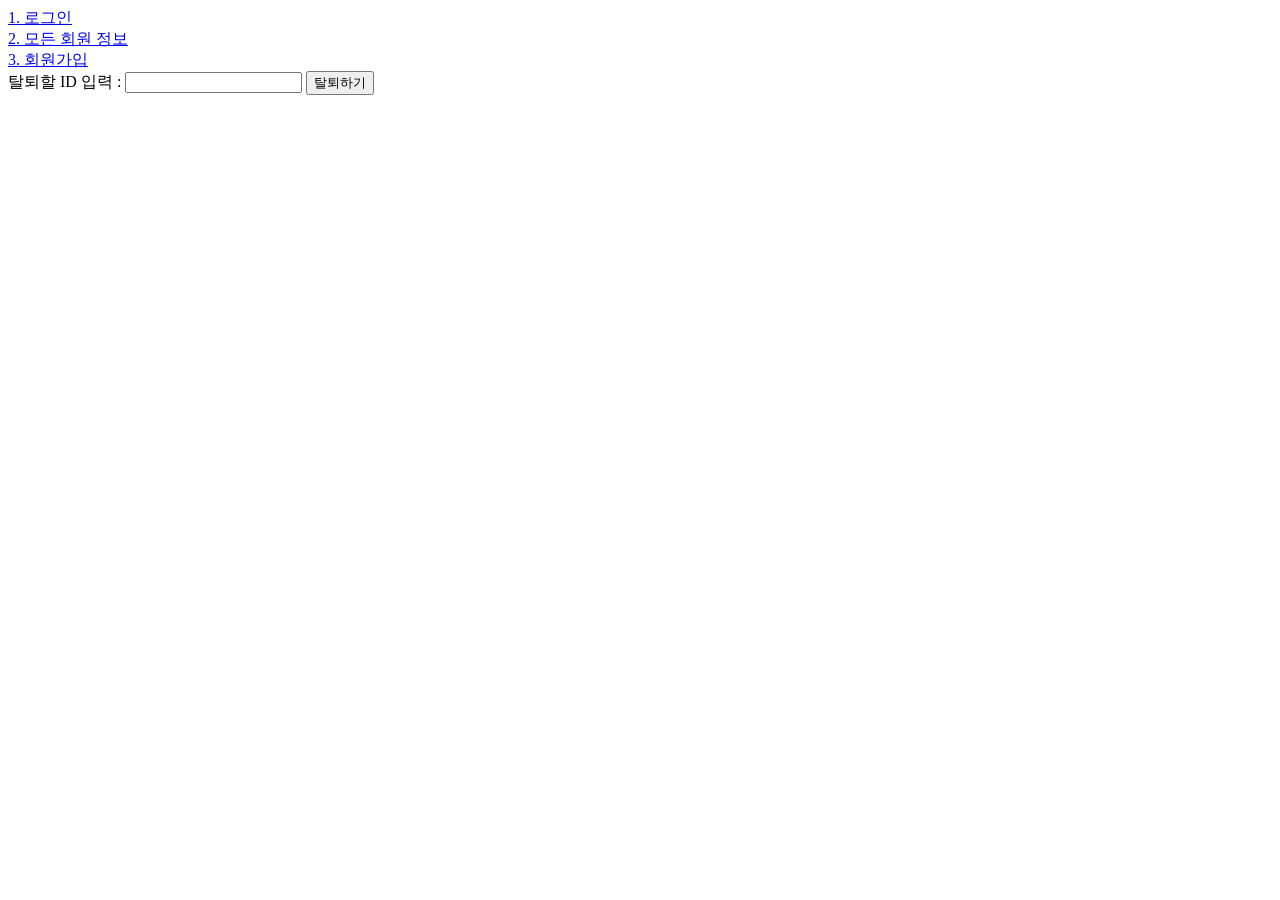
<file: mybatis_test/WebContent/index.html>
<!DOCTYPE html>
<html>
<head>
<meta charset="UTF-8">
<title>MyBatis 사용하는 메인페이지</title>
</head>
<body>
	<a href = "/views/member/login.html">1. 로그인</a><br/>
	<a href = "/allMember">2. 모든 회원 정보</a><br/>
	<a href = "/views/member/enroll.html">3. 회원가입</a><br/>
	<form action = "/deleteMember" method = "post">
		탈퇴할 ID 입력 : <input type = "text" name = "memberId">
		<input type = "submit" value = "탈퇴하기">
	</form>
</body>
</html>
</file>
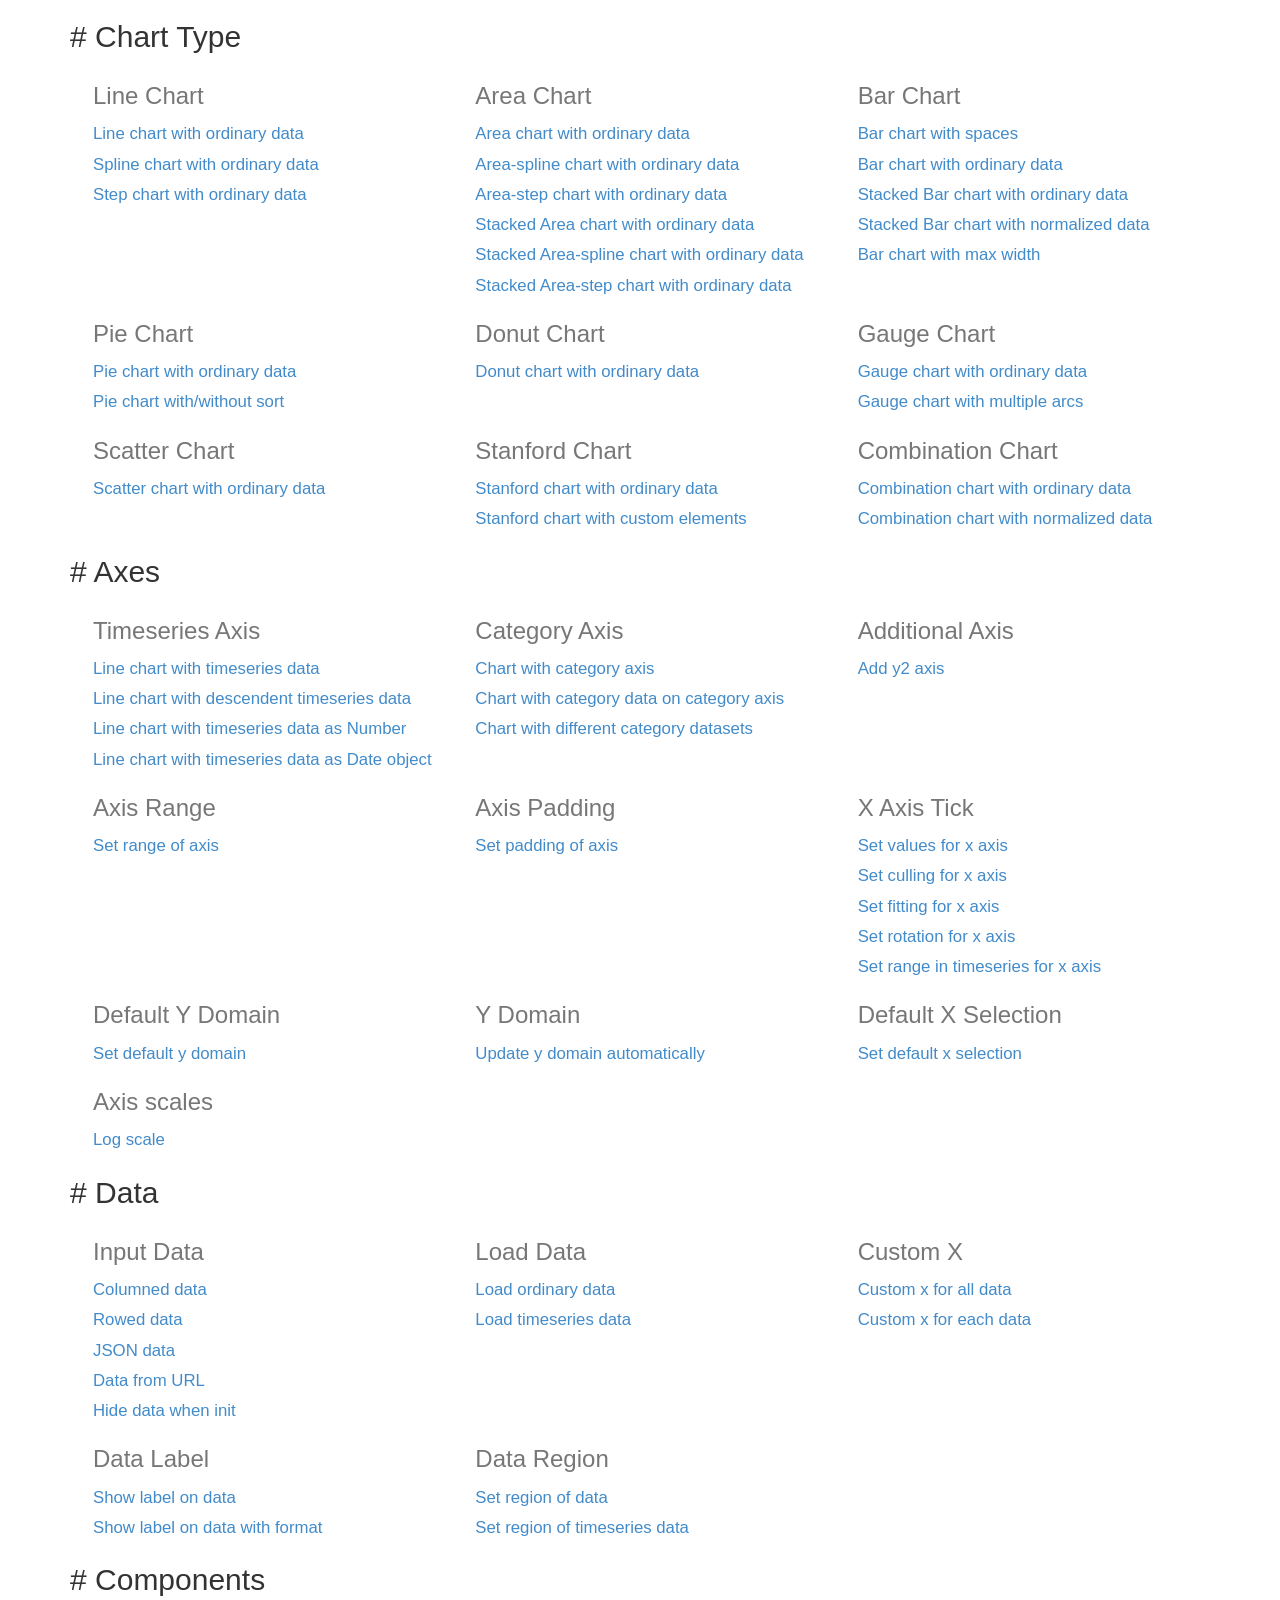
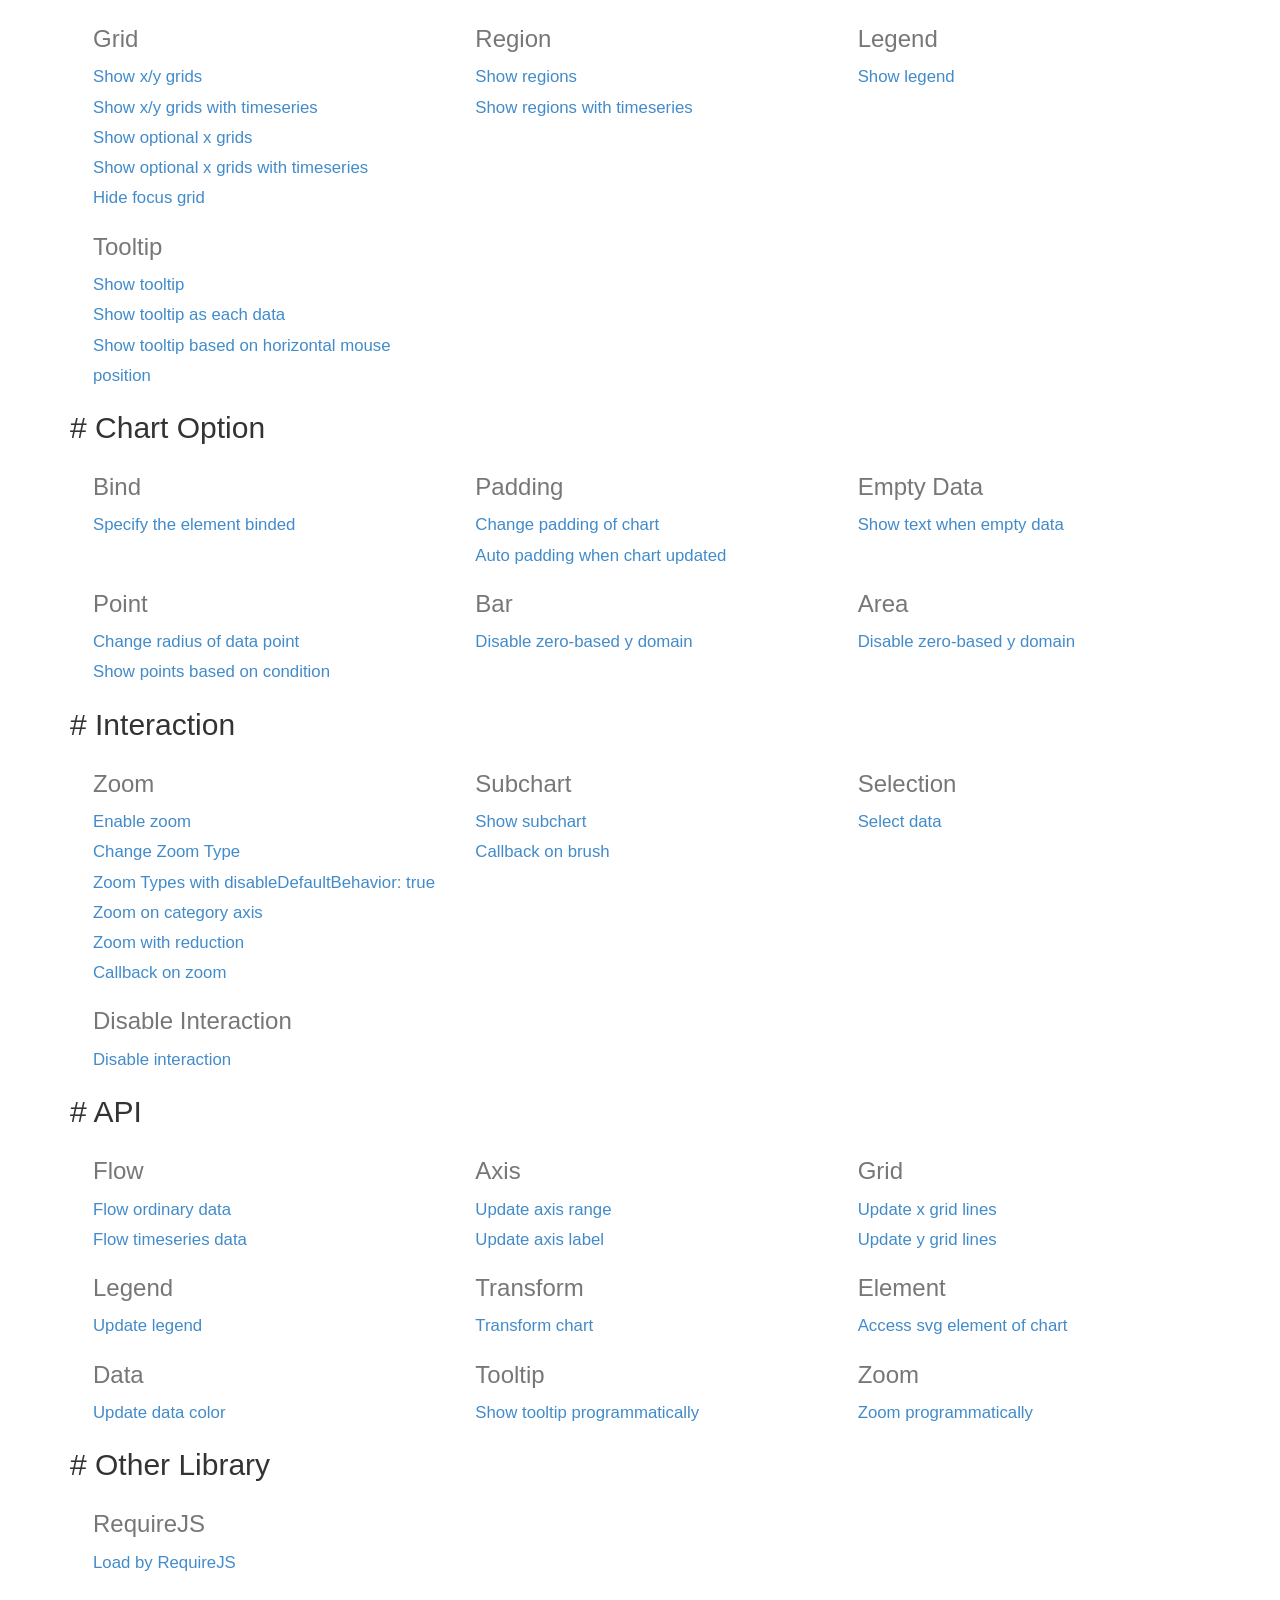
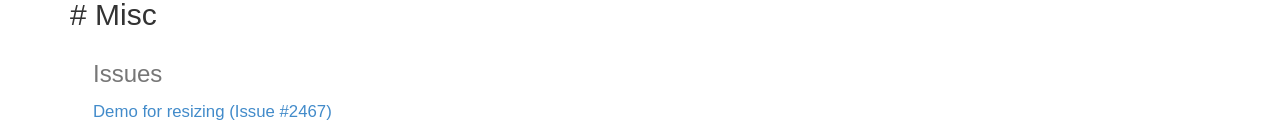
<file: magasin/WebContent/c3-0.7.10/htdocs/index.html>
<html>
  <head>
    <link rel="icon" href="favicon.png">
    <link href="./css/bootstrap.min.css" rel="stylesheet">
    <link href="./css/index.css" rel="stylesheet">
  </head>
  <body>
    <div class="container">
      <div class="section">
        <h2># <span>Chart Type</span></h2>
        <div>
          <div class="row">
            <div class="col-md-4">
              <h3>Line Chart</h3>
              <a href="./samples/simple.html">
                Line chart with ordinary data
              </a>
              <a href="./samples/chart_spline.html">
                Spline chart with ordinary data
              </a>
              <a href="./samples/chart_step.html">
                Step chart with ordinary data
              </a>
            </div>
            <div class="col-md-4">
              <h3>Area Chart</h3>
              <a href="./samples/chart_area.html">
                Area chart with ordinary data
              </a>
              <a href="./samples/chart_area_spline.html">
                Area-spline chart with ordinary data
              </a>
              <a href="./samples/chart_area_step.html">
                Area-step chart with ordinary data
              </a>
              <a href="./samples/chart_area_stacked.html">
                Stacked Area chart with ordinary data
              </a>
              <a href="./samples/chart_area_spline_stacked.html">
                Stacked Area-spline chart with ordinary data
              </a>
              <a href="./samples/chart_area_step_stacked.html">
                Stacked Area-step chart with ordinary data
              </a>
            </div>
            <div class="col-md-4">
              <h3>Bar Chart</h3>
              <a href="./samples/chart_bar_space.html">
                  Bar chart with spaces
              </a>
              <a href="./samples/chart_bar.html">
                Bar chart with ordinary data
              </a>
              <a href="./samples/chart_bar_stacked.html">
                Stacked Bar chart with ordinary data
              </a>
              <a href="./samples/chart_bar_stacked_normalized.html">
                Stacked Bar chart with normalized data
              </a>
              <a href="./samples/chart_bar_max_width.html">
                Bar chart with max width
              </a>
            </div>
          </div>
          <div class="row">
            <div class="col-md-4">
              <h3>Pie Chart</h3>
              <a href="./samples/chart_pie.html">
                Pie chart with ordinary data
              </a>
              <a href="./samples/chart_pie_sort.html">
                Pie chart with/without sort
              </a>
            </div>
            <div class="col-md-4">
              <h3>Donut Chart</h3>
              <a href="./samples/chart_donut.html">
                Donut chart with ordinary data
              </a>
            </div>
            <div class="col-md-4">
              <h3>Gauge Chart</h3>
              <a href="./samples/chart_gauge.html">
                Gauge chart with ordinary data
              </a>
              <a href="./samples/chart_multi_arc_gauge.html">
                Gauge chart with multiple arcs
              </a>
            </div>
          </div>
          <div class="row">
            <div class="col-md-4">
              <h3>Scatter Chart</h3>
              <a href="./samples/chart_scatter.html">
                Scatter chart with ordinary data
              </a>
            </div>
              <div class="col-md-4">
                  <h3>Stanford Chart</h3>
                  <a href="./samples/chart_stanford.html">
                      Stanford chart with ordinary data
                  </a>
                  <a href="./samples/chart_stanford_custom_elements.html">
                      Stanford chart with custom elements
                  </a>
              </div>
            <div class="col-md-4">
              <h3>Combination Chart</h3>
              <a href="./samples/chart_combination.html">
                Combination chart with ordinary data
              </a>
              <a href="./samples/chart_combination_normalized.html">
                Combination chart with normalized data
              </a>
            </div>
          </div>
        </div>
      </div>

      <div class="section">
        <h2># <span>Axes</span></h2>
        <div>
          <div class="row">
            <div class="col-md-4">
              <h3>Timeseries Axis</h3>
              <a href="./samples/timeseries.html">
                Line chart with timeseries data
              </a>
              <a href="./samples/timeseries_descendent.html">
                Line chart with descendent timeseries data
              </a>
              <a href="./samples/timeseries_raw.html">
                Line chart with timeseries data as Number
              </a>
              <a href="./samples/timeseries_date.html">
                Line chart with timeseries data as Date object
              </a>
            </div>
            <div class="col-md-4">
              <h3>Category Axis</h3>
              <a href="./samples/categorized.html">
                Chart with category axis
              </a>
              <a href="./samples/custom_x_categorized.html">
                Chart with category data on category axis
              </a>
              <a href="./samples/different_category_datasets.html">
                Chart with different category datasets
              </a>
            </div>
            <div class="col-md-4">
              <h3>Additional Axis</h3>
              <a href="./samples/axes_y2.html">
                Add y2 axis
              </a>
            </div>
          </div>
          <div class="row">
            <div class="col-md-4">
              <h3>Axis Range</h3>
              <a href="./samples/axes_range.html">
                Set range of axis
              </a>
            </div>
            <div class="col-md-4">
              <h3>Axis Padding</h3>
              <a href="./samples/axes_padding.html">
                Set padding of axis
              </a>
            </div>
            <div class="col-md-4">
              <h3>X Axis Tick</h3>
              <a href="./samples/axes_x_tick_values.html">
                Set values for x axis
              </a>
              <a href="./samples/axes_x_tick_culling.html">
                Set culling for x axis
              </a>
              <a href="./samples/axes_x_tick_fit.html">
                Set fitting for x axis
              </a>
              <a href="./samples/axes_x_tick_rotate.html">
                Set rotation for x axis
              </a>
              <a href="./samples/axes_x_range_timeseries.html">
                Set range in timeseries for x axis
              </a>
            </div>
          </div>
          <div class="row">
            <div class="col-md-4">
              <h3>Default Y Domain</h3>
              <a href="./samples/axes_y_default.html">
                Set default y domain
              </a>
            </div>
            <div class="col-md-4">
              <h3>Y Domain</h3>
              <a href="./samples/domain_y.html">
                Update y domain automatically
              </a>
            </div>
            <div class="col-md-4">
              <h3>Default X Selection</h3>
              <a href="./samples/axes_x_selection.html">
                Set default x selection
              </a>
            </div>
          </div>
            <div class="row">
                <div class="col-md-4">
                    <h3>Axis scales</h3>
                    <a href="./samples/axes_log_scales.html">
                        Log scale
                    </a>
                </div>
            </div>
        </div>
      </div>

      <div class="section">
        <h2># <span>Data</span></h2>
        <div>
          <div class="row">
            <div class="col-md-4">
              <h3>Input Data</h3>
              <a href="./samples/data_columned.html">
                Columned data
              </a>
              <a href="./samples/data_rowed.html">
                Rowed data
              </a>
              <a href="./samples/data_json.html">
                JSON data
              </a>
              <a href="./samples/data_url.html">
                Data from URL
              </a>
              <a href="./samples/data_hide.html">
                Hide data when init
              </a>
            </div>
            <div class="col-md-4">
              <h3>Load Data</h3>
              <a href="./samples/data_load.html">
                Load ordinary data
              </a>
              <a href="./samples/data_load_timeseries.html">
                Load timeseries data
              </a>
            </div>
            <div class="col-md-4">
              <h3>Custom X</h3>
              <a href="./samples/custom_x_scale.html">
                Custom x for all data
              </a>
              <a href="./samples/custom_xs_scale.html">
                Custom x for each data
              </a>
            </div>
          </div>
          <div class="row">
            <div class="col-md-4">
              <h3>Data Label</h3>
              <a href="./samples/data_label.html">
                Show label on data
              </a>
              <a href="./samples/data_label_format.html">
                Show label on data with format
              </a>
            </div>
            <div class="col-md-4">
              <h3>Data Region</h3>
              <a href="./samples/data_region.html">
                Set region of data
              </a>
              <a href="./samples/data_region_timeseries.html">
                Set region of timeseries data
              </a>
            </div>
          </div>
        </div>
      </div>

      <div class="section">
        <h2># <span>Components</span></h2>
        <div>
          <div class="row">
            <div class="col-md-4">
              <h3>Grid</h3>
              <a href="./samples/grids.html">
                 Show x/y grids
              </a>
              <a href="./samples/grids_timeseries.html">
                 Show x/y grids with timeseries
              </a>
              <a href="./samples/grid_x_lines.html">
                 Show optional x grids
              </a>
              <a href="./samples/grid_x_lines_timeseries.html">
                 Show optional x grids with timeseries
              </a>
              <a href="./samples/grid_focus.html">
                 Hide focus grid
              </a>
            </div>
            <div class="col-md-4">
              <h3>Region</h3>
              <a href="./samples/regions.html">
                 Show regions
              </a>
              <a href="./samples/regions_timeseries.html">
                 Show regions with timeseries
              </a>
            </div>
            <div class="col-md-4">
              <h3>Legend</h3>
              <a href="./samples/legend.html">
                 Show legend
              </a>
            </div>
          </div>
          <div class="row">
            <div class="col-md-4">
              <h3>Tooltip</h3>
              <a href="./samples/tooltip_show.html">
                Show tooltip
              </a>
              <a href="./samples/tooltip_grouped.html">
                Show tooltip as each data
              </a>
              <a href="./samples/tooltip_horizontal.html">
                Show tooltip based on horizontal mouse position
              </a>
            </div>
          </div>
        </div>
      </div>

      <div class="section">
        <h2># <span>Chart Option</span></h2>
        <div>
          <div class="row">
            <div class="col-md-4">
              <h3>Bind</h3>
              <a href="./samples/bindto.html">
                Specify the element binded
              </a>
            </div>
            <div class="col-md-4">
              <h3>Padding</h3>
              <a href="./samples/padding.html">
                Change padding of chart
              </a>
              <a href="./samples/padding_update.html">
                Auto padding when chart updated
              </a>
            </div>
            <div class="col-md-4">
              <h3>Empty Data</h3>
              <a href="./samples/emptydata.html">
                Show text when empty data
              </a>
            </div>
          </div>
          <div class="row">
            <div class="col-md-4">
              <h3>Point</h3>
              <a href="./samples/point_r.html">
                Change radius of data point
              </a>
              <a href="./samples/point_show.html">
                Show points based on condition
              </a>
            </div>
            <div class="col-md-4">
              <h3>Bar</h3>
              <a href="./samples/bar_zerobased.html">
                Disable zero-based y domain
              </a>
            </div>
            <div class="col-md-4">
              <h3>Area</h3>
              <a href="./samples/area_zerobased.html">
                Disable zero-based y domain
              </a>
            </div>
          </div>
        </div>
      </div>

      <div class="section">
        <h2># <span>Interaction</span></h2>
        <div>
          <div class="row">
            <div class="col-md-4">
              <h3>Zoom</h3>
              <a href="./samples/zoom.html">
                Enable zoom
              </a>
              <a href="./samples/zoom_type.html">
                Change Zoom Type
              </a>
              <a href="./samples/zoom_type_disable_default_behavior.html">
                Zoom Types with disableDefaultBehavior: true
              </a>
              <a href="./samples/zoom_category.html">
                Zoom on category axis
              </a>
              <a href="./samples/zoom_reduction.html">
                Zoom with reduction
              </a>
              <a href="./samples/zoom_onzoom.html">
                Callback on zoom
              </a>
            </div>
            <div class="col-md-4">
              <h3>Subchart</h3>
              <a href="./samples/subchart.html">
                Show subchart
              </a>
              <a href="./samples/subchart_onbrush.html">
                Callback on brush
              </a>
            </div>
            <div class="col-md-4">
              <h3>Selection</h3>
              <a href="./samples/selection.html">
                Select data
              </a>
            </div>
          </div>
          <div class="row">
            <div class="col-md-4">
              <h3>Disable Interaction</h3>
              <a href="./samples/interaction_enabled.html">
                Disable interaction
              </a>
            </div>
          </div>
        </div>
      </div>

      <div class="section">
        <h2># <span>API</span></h2>
        <div>
          <div class="row">
            <div class="col-md-4">
              <h3>Flow</h3>
              <a href="./samples/api_flow.html">
                Flow ordinary data
              </a>
              <a href="./samples/api_flow_timeseries.html">
                Flow timeseries data
              </a>
            </div>
            <div class="col-md-4">
              <h3>Axis</h3>
              <a href="./samples/api_axis_range.html">
                Update axis range
              </a>
              <a href="./samples/api_axis_label.html">
                Update axis label
              </a>
            </div>
            <div class="col-md-4">
              <h3>Grid</h3>
              <a href="./samples/api_xgrid_lines.html">
                Update x grid lines
              </a>
              <a href="./samples/api_ygrid_lines.html">
                Update y grid lines
              </a>
            </div>
          </div>
          <div class="row">
            <div class="col-md-4">
              <h3>Legend</h3>
              <a href="./samples/api_legend.html">
                Update legend
              </a>
            </div>
            <div class="col-md-4">
              <h3>Transform</h3>
              <a href="./samples/api_transform.html">
                Transform chart
              </a>
            </div>
            <div class="col-md-4">
              <h3>Element</h3>
              <a href="./samples/element.html">
                Access svg element of chart
              </a>
            </div>
          </div>
          <div class="row">
            <div class="col-md-4">
              <h3>Data</h3>
              <a href="./samples/api_data_colors.html">
                Update data color
              </a>
            </div>
            <div class="col-md-4">
              <h3>Tooltip</h3>
              <a href="./samples/api_tooltip_show.html">
                Show tooltip programmatically
              </a>
            </div>
            <div class="col-md-4">
              <h3>Zoom</h3>
              <a href="./samples/api_zoom.html">
                Zoom programmatically
              </a>
            </div>
          </div>
        </div>
      </div>

      <div class="section">
        <h2># <span>Other Library</span></h2>
        <div>
          <div class="row">
            <div class="col-md-4">
              <h3>RequireJS</h3>
              <a href="./samples/requirejs.html">
                Load by RequireJS
              </a>
            </div>
          </div>
        </div>
      </div>

      <div class="section">
        <h2># <span>Misc</span></h2>
        <div>
          <div class="row">
            <div class="col-md-4">
              <h3>Issues</h3>
              <p>
              <a href="./samples/resize.html">
                Demo for resizing (Issue #2467)
              </a>
              </p>
            </div>
          </div>
        </div>
      </div>

    </div>
  </body>
</html>
</file>
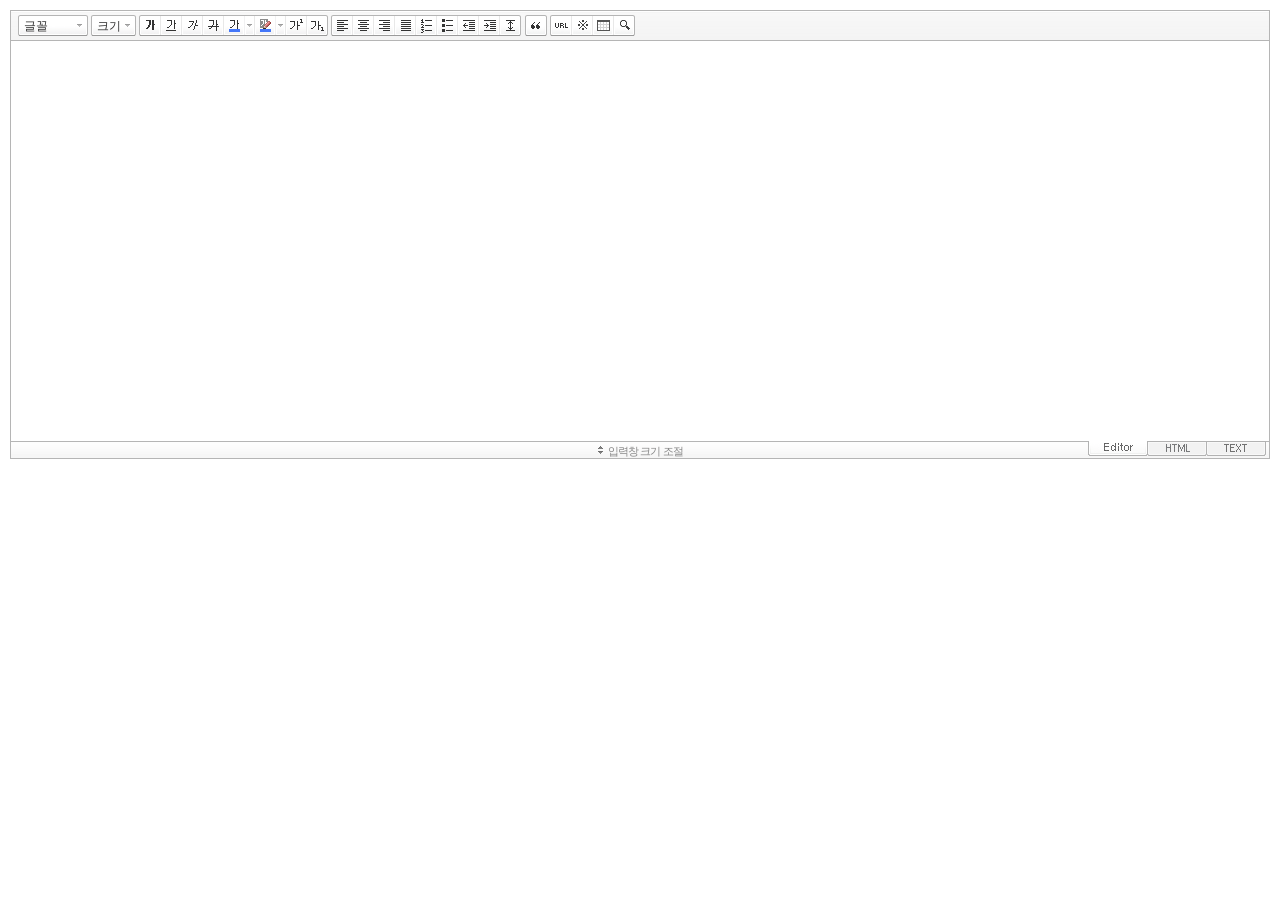
<file: magasin/WebContent/se2/SmartEditor2Skin.html>
<!DOCTYPE HTML PUBLIC "-//W3C//DTD HTML 4.01 Transitional//EN" "http://www.w3.org/TR/html4/loose.dtd">
<html lang="ko">
<head>
<meta http-equiv="Content-Type" content="text/html; charset=utf-8">
<meta http-equiv="Content-Script-Type" content="text/javascript">
<meta http-equiv="Content-Style-Type" content="text/css">
<title>네이버 :: Smart Editor 2 &#8482;</title>
<link href="css/ko_KR/smart_editor2.css" rel="stylesheet" type="text/css">
<style type="text/css">
	body { margin: 10px; }
</style>
<script type="text/javascript" src="./js/lib/jindo2.all.js" charset="utf-8"></script>
<script type="text/javascript" src="./js/lib/jindo_component.js" charset="utf-8"></script>
<script type="text/javascript" src="./js/service/SE2M_Configuration.js" charset="utf-8"></script>	<!-- 설정 파일 -->
<script type="text/javascript" src="./js/service/SE2BasicCreator.js" charset="utf-8"></script>
<script type="text/javascript" src="./js/smarteditor2.js" charset="utf-8"></script>

</head>
<body>

<!-- SE2 Markup Start -->	
<div id="smart_editor2">
	<div id="smart_editor2_content"><a href="#se2_iframe" class="blind">글쓰기영역으로 바로가기</a>
		<div class="se2_tool" id="se2_tool">
			
			<div class="se2_text_tool husky_seditor_text_tool">
			<ul class="se2_font_type">
				<li class="husky_seditor_ui_fontName"><button type="button" class="se2_font_family" title="글꼴"><span class="husky_se2m_current_fontName">글꼴</span></button>
					<!-- 글꼴 레이어 -->
					<div class="se2_layer husky_se_fontName_layer">
						<div class="se2_in_layer">
							<ul class="se2_l_font_fam">
							<li style="display:none"><button type="button"><span>@DisplayName@<span>(</span><em style="font-family:FontFamily;">@SampleText@</em><span>)</span></span></button></li>
							<li class="se2_division husky_seditor_font_separator"></li>
							<li><button type="button"><span>나눔고딕<span>(</span><em style="font-family:'나눔고딕',NanumGothic;">가나다라</em><span>)</span></span></button></li>
							<li><button type="button"><span>나눔명조<span>(</span><em style="font-family:'나눔명조',NanumMyeongjo;">가나다라</em><span>)</span></span></button></li>
							<li><button type="button"><span>나눔고딕코딩<span>(</span><em style="font-family:'나눔고딕코딩',NanumGothicCoding;">가나다라</em><span>)</span></span></button></li>
							<li><button type="button"><span>나눔바른고딕<span>(</span><em style="font-family:'나눔바른고딕',NanumBarunGothic,NanumBarunGothicOTF;">가나다라</em><span>)</span></span></button></li>
							<li><button type="button"><span>나눔바른펜<span>(</span><em style="font-family:'나눔바른펜',NanumBarunpen;">가나다라</em><span>)</span></span></button></li>
							</ul>
						</div>
					</div>
					<!-- //글꼴 레이어 -->
				</li>

				<li class="husky_seditor_ui_fontSize"><button type="button" class="se2_font_size" title="글자크기"><span class="husky_se2m_current_fontSize">크기</span></button>
					<!-- 폰트 사이즈 레이어 -->
					<div class="se2_layer husky_se_fontSize_layer">
						<div class="se2_in_layer">
							<ul class="se2_l_font_size">
							<li><button type="button"><span style="margin-top:4px; margin-bottom:3px; margin-left:5px; font-size:7pt;">가나다라마바사<span style=" font-size:7pt;">(7pt)</span></span></button></li>
							<li><button type="button"><span style="margin-bottom:2px; font-size:8pt;">가나다라마바사<span style="font-size:8pt;">(8pt)</span></span></button></li>
							<li><button type="button"><span style="margin-bottom:1px; font-size:9pt;">가나다라마바사<span style="font-size:9pt;">(9pt)</span></span></button></li>
							<li><button type="button"><span style="margin-bottom:1px; font-size:10pt;">가나다라마바사<span style="font-size:10pt;">(10pt)</span></span></button></li>
							<li><button type="button"><span style="margin-bottom:2px; font-size:11pt;">가나다라마바사<span style="font-size:11pt;">(11pt)</span></span></button></li>
							<li><button type="button"><span style="margin-bottom:1px; font-size:12pt;">가나다라마바사<span style="font-size:12pt;">(12pt)</span></span></button></li>
							<li><button type="button"><span style="margin-bottom:2px; font-size:14pt;">가나다라마바사<span style="margin-left:6px;font-size:14pt;">(14pt)</span></span></button></li>
							<li><button type="button"><span style="margin-bottom:1px; font-size:18pt;">가나다라마바사<span style="margin-left:8px;font-size:18pt;">(18pt)</span></span></button></li>
							<li><button type="button"><span style="margin-left:3px; font-size:24pt;">가나다라마<span style="margin-left:11px;font-size:24pt;">(24pt)</span></span></button></li>
							<li><button type="button"><span style="margin-top:-1px; margin-left:3px; font-size:36pt;">가나다<span style="font-size:36pt;">(36pt)</span></span></button></li>
							</ul>
						</div>
					</div>
					<!-- //폰트 사이즈 레이어 -->
				</li>
</ul><ul>
				<li class="husky_seditor_ui_bold first_child"><button type="button" title="굵게[Ctrl+B]" class="se2_bold"><span class="_buttonRound tool_bg">굵게[Ctrl+B]</span></button></li>

				<li class="husky_seditor_ui_underline"><button type="button" title="밑줄[Ctrl+U]" class="se2_underline"><span class="_buttonRound">밑줄[Ctrl+U]</span></button></li>

				<li class="husky_seditor_ui_italic"><button type="button" title="기울임꼴[Ctrl+I]" class="se2_italic"><span class="_buttonRound">기울임꼴[Ctrl+I]</span></button></li>

				<li class="husky_seditor_ui_lineThrough"><button type="button" title="취소선[Ctrl+D]" class="se2_tdel"><span class="_buttonRound">취소선[Ctrl+D]</span></button></li>

				<li class="se2_pair husky_seditor_ui_fontColor"><span class="selected_color husky_se2m_fontColor_lastUsed" style="background-color:#4477f9"></span><span class="husky_seditor_ui_fontColorA"><button type="button" title="글자색" class="se2_fcolor"><span>글자색</span></button></span><span class="husky_seditor_ui_fontColorB"><button type="button" title="더보기" class="se2_fcolor_more"><span class="_buttonRound">더보기</span></button></span>				
					<!-- 글자색 -->
					<div class="se2_layer husky_se2m_fontcolor_layer" style="display:none">
						<div class="se2_in_layer husky_se2m_fontcolor_paletteHolder">
							<div class="se2_palette husky_se2m_color_palette">
								<ul class="se2_pick_color">
								<li><button type="button" title="#ff0000" style="background:#ff0000"><span><span>#ff0000</span></span></button></li>
								<li><button type="button" title="#ff6c00" style="background:#ff6c00"><span><span>#ff6c00</span></span></button></li>
								<li><button type="button" title="#ffaa00" style="background:#ffaa00"><span><span>#ffaa00</span></span></button></li>
								<li><button type="button" title="#ffef00" style="background:#ffef00"><span><span>#ffef00</span></span></button></li>
								<li><button type="button" title="#a6cf00" style="background:#a6cf00"><span><span>#a6cf00</span></span></button></li>
								<li><button type="button" title="#009e25" style="background:#009e25"><span><span>#009e25</span></span></button></li>
								<li><button type="button" title="#00b0a2" style="background:#00b0a2"><span><span>#00b0a2</span></span></button></li>
								<li><button type="button" title="#0075c8" style="background:#0075c8"><span><span>#0075c8</span></span></button></li>
								<li><button type="button" title="#3a32c3" style="background:#3a32c3"><span><span>#3a32c3</span></span></button></li>
								<li><button type="button" title="#7820b9" style="background:#7820b9"><span><span>#7820b9</span></span></button></li>
								<li><button type="button" title="#ef007c" style="background:#ef007c"><span><span>#ef007c</span></span></button></li>
								<li><button type="button" title="#000000" style="background:#000000"><span><span>#000000</span></span></button></li>
								<li><button type="button" title="#252525" style="background:#252525"><span><span>#252525</span></span></button></li>
								<li><button type="button" title="#464646" style="background:#464646"><span><span>#464646</span></span></button></li>
								<li><button type="button" title="#636363" style="background:#636363"><span><span>#636363</span></span></button></li>
								<li><button type="button" title="#7d7d7d" style="background:#7d7d7d"><span><span>#7d7d7d</span></span></button></li>
								<li><button type="button" title="#9a9a9a" style="background:#9a9a9a"><span><span>#9a9a9a</span></span></button></li>
								<li><button type="button" title="#ffe8e8" style="background:#ffe8e8"><span><span>#9a9a9a</span></span></button></li>
								<li><button type="button" title="#f7e2d2" style="background:#f7e2d2"><span><span>#f7e2d2</span></span></button></li>
								<li><button type="button" title="#f5eddc" style="background:#f5eddc"><span><span>#f5eddc</span></span></button></li>
								<li><button type="button" title="#f5f4e0" style="background:#f5f4e0"><span><span>#f5f4e0</span></span></button></li>
								<li><button type="button" title="#edf2c2" style="background:#edf2c2"><span><span>#edf2c2</span></span></button></li>
								<li><button type="button" title="#def7e5" style="background:#def7e5"><span><span>#def7e5</span></span></button></li>
								<li><button type="button" title="#d9eeec" style="background:#d9eeec"><span><span>#d9eeec</span></span></button></li>
								<li><button type="button" title="#c9e0f0" style="background:#c9e0f0"><span><span>#c9e0f0</span></span></button></li>
								<li><button type="button" title="#d6d4eb" style="background:#d6d4eb"><span><span>#d6d4eb</span></span></button></li>
								<li><button type="button" title="#e7dbed" style="background:#e7dbed"><span><span>#e7dbed</span></span></button></li>
								<li><button type="button" title="#f1e2ea" style="background:#f1e2ea"><span><span>#f1e2ea</span></span></button></li>
								<li><button type="button" title="#acacac" style="background:#acacac"><span><span>#acacac</span></span></button></li>
								<li><button type="button" title="#c2c2c2" style="background:#c2c2c2"><span><span>#c2c2c2</span></span></button></li>
								<li><button type="button" title="#cccccc" style="background:#cccccc"><span><span>#cccccc</span></span></button></li>
								<li><button type="button" title="#e1e1e1" style="background:#e1e1e1"><span><span>#e1e1e1</span></span></button></li>
								<li><button type="button" title="#ebebeb" style="background:#ebebeb"><span><span>#ebebeb</span></span></button></li>
								<li><button type="button" title="#ffffff" style="background:#ffffff"><span><span>#ffffff</span></span></button></li>
								</ul>
								<ul class="se2_pick_color" style="width:156px;">
								<li><button type="button" title="#e97d81" style="background:#e97d81"><span><span>#e97d81</span></span></button></li>
								<li><button type="button" title="#e19b73" style="background:#e19b73"><span><span>#e19b73</span></span></button></li>
								<li><button type="button" title="#d1b274" style="background:#d1b274"><span><span>#d1b274</span></span></button></li>
								<li><button type="button" title="#cfcca2" style="background:#cfcca2"><span><span>#cfcca2</span></span></button></li>
								<li><button type="button" title="#cfcca2" style="background:#cfcca2"><span><span>#cfcca2</span></span></button></li>
								<li><button type="button" title="#61b977" style="background:#61b977"><span><span>#61b977</span></span></button></li>
								<li><button type="button" title="#53aea8" style="background:#53aea8"><span><span>#53aea8</span></span></button></li>
								<li><button type="button" title="#518fbb" style="background:#518fbb"><span><span>#518fbb</span></span></button></li>
								<li><button type="button" title="#6a65bb" style="background:#6a65bb"><span><span>#6a65bb</span></span></button></li>
								<li><button type="button" title="#9a54ce" style="background:#9a54ce"><span><span>#9a54ce</span></span></button></li>
								<li><button type="button" title="#e573ae" style="background:#e573ae"><span><span>#e573ae</span></span></button></li>
								<li><button type="button" title="#5a504b" style="background:#5a504b"><span><span>#5a504b</span></span></button></li>
								<li><button type="button" title="#767b86" style="background:#767b86"><span><span>#767b86</span></span></button></li>
								<li><button type="button" title="#951015" style="background:#951015"><span><span>#951015</span></span></button></li>
								<li><button type="button" title="#6e391a" style="background:#6e391a"><span><span>#6e391a</span></span></button></li>
								<li><button type="button" title="#785c25" style="background:#785c25"><span><span>#785c25</span></span></button></li>
								<li><button type="button" title="#5f5b25" style="background:#5f5b25"><span><span>#5f5b25</span></span></button></li>
								<li><button type="button" title="#4c511f" style="background:#4c511f"><span><span>#4c511f</span></span></button></li>
								<li><button type="button" title="#1c4827" style="background:#1c4827"><span><span>#1c4827</span></span></button></li>
								<li><button type="button" title="#0d514c" style="background:#0d514c"><span><span>#0d514c</span></span></button></li>
								<li><button type="button" title="#1b496a" style="background:#1b496a"><span><span>#1b496a</span></span></button></li>
								<li><button type="button" title="#2b285f" style="background:#2b285f"><span><span>#2b285f</span></span></button></li>
								<li><button type="button" title="#45245b" style="background:#45245b"><span><span>#45245b</span></span></button></li>
								<li><button type="button" title="#721947" style="background:#721947"><span><span>#721947</span></span></button></li>
								<li><button type="button" title="#352e2c" style="background:#352e2c"><span><span>#352e2c</span></span></button></li>
								<li><button type="button" title="#3c3f45" style="background:#3c3f45"><span><span>#3c3f45</span></span></button></li>
								</ul>
								<button type="button" title="더보기" class="se2_view_more husky_se2m_color_palette_more_btn"><span>더보기</span></button>
								<div class="husky_se2m_color_palette_recent" style="display:none">
									<h4>최근 사용한 색</h4>
									<ul class="se2_pick_color">
									<li></li>
									<!-- 최근 사용한 색 템플릿 -->
									<!-- <li><button type="button" title="#e97d81" style="background:#e97d81"><span><span>#e97d81</span></span></button></li> -->
									<!-- //최근 사용한 색 템플릿 -->
									</ul>
								</div>								
								<div class="se2_palette2 husky_se2m_color_palette_colorpicker">
									<!--form action="http://test.emoticon.naver.com/colortable/TextAdd.nhn" method="post"-->
										<div class="se2_color_set">
											<span class="se2_selected_color"><span class="husky_se2m_cp_preview" style="background:#e97d81"></span></span><input type="text" name="" class="input_ty1 husky_se2m_cp_colorcode" value="#e97d81"><button type="button" class="se2_btn_insert husky_se2m_color_palette_ok_btn" title="입력"><span>입력</span></button></div>
										<!--input type="hidden" name="callback" value="http://test.emoticon.naver.com/colortable/result.jsp" />
										<input type="hidden" name="callback_func" value="1" />
										<input type="hidden" name="text_key" value="" />
										<input type="hidden" name="text_data" value="" />
									</form-->
									<div class="se2_gradation1 husky_se2m_cp_colpanel"></div>
									<div class="se2_gradation2 husky_se2m_cp_huepanel"></div>
								</div>
							</div>
                        </div>
					</div>
                    <!-- //글자색 -->
				</li>

				<li class="se2_pair husky_seditor_ui_BGColor"><span class="selected_color husky_se2m_BGColor_lastUsed" style="background-color:#4477f9"></span><span class="husky_seditor_ui_BGColorA"><button type="button" title="배경색" class="se2_bgcolor"><span>배경색</span></button></span><span class="husky_seditor_ui_BGColorB"><button type="button" title="더보기" class="se2_bgcolor_more"><span class="_buttonRound">더보기</span></button></span>
					<!-- 배경색 -->
					<div class="se2_layer se2_layer husky_se2m_BGColor_layer" style="display:none">
						<div class="se2_in_layer">
							<div class="se2_palette_bgcolor">
								<ul class="se2_background husky_se2m_bgcolor_list">
								<li><button type="button" title="배경색#ff0000 글자색#ffffff" style="background:#ff0000; color:#ffffff"><span><span>가나다</span></span></button></li>								
								<li><button type="button" title="배경색#6d30cf 글자색#ffffff" style="background:#6d30cf; color:#ffffff"><span><span>가나다</span></span></button></li>
								<li><button type="button" title="배경색#000000 글자색#ffffff" style="background:#000000; color:#ffffff"><span><span>가나다</span></span></button></li>
								<li><button type="button" title="배경색#ff6600 글자색#ffffff" style="background:#ff6600; color:#ffffff"><span><span>가나다</span></span></button></li>
								<li><button type="button" title="배경색#3333cc 글자색#ffffff" style="background:#3333cc; color:#ffffff"><span><span>가나다</span></span></button></li>
								<li><button type="button" title="배경색#333333 글자색#ffff00" style="background:#333333; color:#ffff00"><span><span>가나다</span></span></button></li>
								<li><button type="button" title="배경색#ffa700 글자색#ffffff" style="background:#ffa700; color:#ffffff"><span><span>가나다</span></span></button></li>
								<li><button type="button" title="배경색#009999 글자색#ffffff" style="background:#009999; color:#ffffff"><span><span>가나다</span></span></button></li>
								<li><button type="button" title="배경색#8e8e8e 글자색#ffffff" style="background:#8e8e8e; color:#ffffff"><span><span>가나다</span></span></button></li>								
								<li><button type="button" title="배경색#cc9900 글자색#ffffff" style="background:#cc9900; color:#ffffff"><span><span>가나다</span></span></button></li>
								<li><button type="button" title="배경색#77b02b 글자색#ffffff" style="background:#77b02b; color:#ffffff"><span><span>가나다</span></span></button></li>
								<li><button type="button" title="배경색#ffffff 글자색#000000" style="background:#ffffff; color:#000000"><span><span>가나다</span></span></button></li>
								</ul>
							</div>
							<div class="husky_se2m_BGColor_paletteHolder"></div>
                        </div>
					</div>
                    <!-- //배경색 -->
				</li>

				<li class="husky_seditor_ui_superscript"><button type="button" title="윗첨자" class="se2_sup"><span class="_buttonRound">윗첨자</span></button></li>

				<li class="husky_seditor_ui_subscript last_child"><button type="button" title="아래첨자" class="se2_sub"><span class="_buttonRound tool_bg">아래첨자</span></button></li>
</ul><ul>
				<li class="husky_seditor_ui_justifyleft first_child"><button type="button" title="왼쪽정렬" class="se2_left"><span class="_buttonRound tool_bg">왼쪽정렬</span></button></li>

				<li class="husky_seditor_ui_justifycenter"><button type="button" title="가운데정렬" class="se2_center"><span class="_buttonRound">가운데정렬</span></button></li>

				<li class="husky_seditor_ui_justifyright"><button type="button" title="오른쪽정렬" class="se2_right"><span class="_buttonRound">오른쪽정렬</span></button></li>

				<li class="husky_seditor_ui_justifyfull"><button type="button" title="양쪽정렬" class="se2_justify"><span class="_buttonRound">양쪽정렬</span></button></li>

				<li class="husky_seditor_ui_orderedlist"><button type="button" title="번호매기기" class="se2_ol"><span class="_buttonRound">번호매기기</span></button></li>

				<li class="husky_seditor_ui_unorderedlist"><button type="button" title="글머리기호" class="se2_ul"><span class="_buttonRound">글머리기호</span></button></li>

				<li class="husky_seditor_ui_outdent"><button type="button" title="내어쓰기[Shift+Tab]" class="se2_outdent"><span class="_buttonRound">내어쓰기[Shift+Tab]</span></button></li>

				<li class="husky_seditor_ui_indent"><button type="button" title="들여쓰기[Tab]" class="se2_indent"><span class="_buttonRound">들여쓰기[Tab]</span></button></li>			

				<li class="husky_seditor_ui_lineHeight last_child"><button type="button" title="줄간격" class="se2_lineheight" ><span class="_buttonRound tool_bg">줄간격</span></button>
					<!-- 줄간격 레이어 -->
					<div class="se2_layer husky_se2m_lineHeight_layer">
						<div class="se2_in_layer">
							<ul class="se2_l_line_height">
							<li><button type="button"><span>50%</span></button></li>
							<li><button type="button"><span>80%</span></button></li>
							<li><button type="button"><span>100%</span></button></li>
							<li><button type="button"><span>120%</span></button></li>
							<li><button type="button"><span>150%</span></button></li>
							<li><button type="button"><span>180%</span></button></li>
							<li><button type="button"><span>200%</span></button></li>
							</ul>
							<div class="se2_l_line_height_user husky_se2m_lineHeight_direct_input">
								<h3>직접 입력</h3>
								<span class="bx_input">
								<input type="text" class="input_ty1" maxlength="3" style="width:75px">
								<button type="button" title="1% 더하기" class="btn_up"><span>1% 더하기</span></button>
								<button type="button" title="1% 빼기" class="btn_down"><span>1% 빼기</span></button>
								</span>		
								<div class="btn_area">
									<button type="button" class="se2_btn_apply3"><span>적용</span></button><button type="button" class="se2_btn_cancel3"><span>취소</span></button>
								</div>
							</div>
						</div>
					</div>
					<!-- //줄간격 레이어 -->
				</li>
</ul><ul>
				<li class="husky_seditor_ui_quote single_child"><button type="button" title="인용구" class="se2_blockquote"><span class="_buttonRound tool_bg">인용구</span></button>
					<!-- 인용구 -->
					<div class="se2_layer husky_seditor_blockquote_layer" style="margin-left:-407px; display:none;">
						<div class="se2_in_layer">
							<div class="se2_quote">
								<ul>
								<li class="q1"><button type="button" class="se2_quote1"><span><span>인용구 스타일1</span></span></button></li>
								<li class="q2"><button type="button" class="se2_quote2"><span><span>인용구 스타일2</span></span></button></li>
								<li class="q3"><button type="button" class="se2_quote3"><span><span>인용구 스타일3</span></span></button></li>
								<li class="q4"><button type="button" class="se2_quote4"><span><span>인용구 스타일4</span></span></button></li>
								<li class="q5"><button type="button" class="se2_quote5"><span><span>인용구 스타일5</span></span></button></li>
								<li class="q6"><button type="button" class="se2_quote6"><span><span>인용구 스타일6</span></span></button></li>
								<li class="q7"><button type="button" class="se2_quote7"><span><span>인용구 스타일7</span></span></button></li>
								<li class="q8"><button type="button" class="se2_quote8"><span><span>인용구 스타일8</span></span></button></li>
								<li class="q9"><button type="button" class="se2_quote9"><span><span>인용구 스타일9</span></span></button></li>
								<li class="q10"><button type="button" class="se2_quote10"><span><span>인용구 스타일10</span></span></button></li>
								</ul>
								<button type="button" class="se2_cancel2"><span>적용취소</span></button>
							</div>
						</div>
					</div>
					<!-- //인용구 -->
				</li>
</ul><ul>
				<li class="husky_seditor_ui_hyperlink first_child"><button type="button" title="링크" class="se2_url"><span class="_buttonRound tool_bg">링크</span></button>
					<!-- 링크 -->
					<div class="se2_layer" style="margin-left:-285px">
						<div class="se2_in_layer">
							<div class="se2_url2">
								<input type="text" class="input_ty1" value="http://">
								<button type="button" class="se2_apply"><span>적용</span></button><button type="button" class="se2_cancel"><span>취소</span></button>
							</div>
						</div>
					</div>
					<!-- //링크 -->
				</li>

				<li class="husky_seditor_ui_sCharacter"><button type="button" title="특수기호" class="se2_character"><span class="_buttonRound">특수기호</span></button>
					<!-- 특수기호 -->
					<div class="se2_layer husky_seditor_sCharacter_layer" style="margin-left:-448px;">
						<div class="se2_in_layer">
							<div class="se2_bx_character">
								<ul class="se2_char_tab">
								<li class="active"><button type="button" title="일반기호" class="se2_char1"><span>일반기호</span></button>
									<div class="se2_s_character">
										<ul class="husky_se2m_sCharacter_list">
											<li></li>
											<!-- 일반기호 목록 -->
											<!-- <li class="hover"><button type="button"><span>｛</span></button></li><li class="active"><button type="button"><span>｝</span></button></li><li><button type="button"><span>〔</span></button></li><li><button type="button"><span>〕</span></button></li><li><button type="button"><span>〈</span></button></li><li><button type="button"><span>〉</span></button></li><li><button type="button"><span>《</span></button></li><li><button type="button"><span>》</span></button></li><li><button type="button"><span>「</span></button></li><li><button type="button"><span>」</span></button></li><li><button type="button"><span>『</span></button></li><li><button type="button"><span>』</span></button></li><li><button type="button"><span>【</span></button></li><li><button type="button"><span>】</span></button></li><li><button type="button"><span>‘</span></button></li><li><button type="button"><span>’</span></button></li><li><button type="button"><span>“</span></button></li><li><button type="button"><span>”</span></button></li><li><button type="button"><span>、</span></button></li><li><button type="button"><span>。</span></button></li><li><button type="button"><span>·</span></button></li><li><button type="button"><span>‥</span></button></li><li><button type="button"><span>…</span></button></li><li><button type="button"><span>§</span></button></li><li><button type="button"><span>※</span></button></li><li><button type="button"><span>☆</span></button></li><li><button type="button"><span>★</span></button></li><li><button type="button"><span>○</span></button></li><li><button type="button"><span>●</span></button></li><li><button type="button"><span>◎</span></button></li><li><button type="button"><span>◇</span></button></li><li><button type="button"><span>◆</span></button></li><li><button type="button"><span>□</span></button></li><li><button type="button"><span>■</span></button></li><li><button type="button"><span>△</span></button></li><li><button type="button"><span>▲</span></button></li><li><button type="button"><span>▽</span></button></li><li><button type="button"><span>▼</span></button></li><li><button type="button"><span>◁</span></button></li><li><button type="button"><span>◀</span></button></li><li><button type="button"><span>▷</span></button></li><li><button type="button"><span>▶</span></button></li><li><button type="button"><span>♤</span></button></li><li><button type="button"><span>♠</span></button></li><li><button type="button"><span>♡</span></button></li><li><button type="button"><span>♥</span></button></li><li><button type="button"><span>♧</span></button></li><li><button type="button"><span>♣</span></button></li><li><button type="button"><span>⊙</span></button></li><li><button type="button"><span>◈</span></button></li><li><button type="button"><span>▣</span></button></li><li><button type="button"><span>◐</span></button></li><li><button type="button"><span>◑</span></button></li><li><button type="button"><span>▒</span></button></li><li><button type="button"><span>▤</span></button></li><li><button type="button"><span>▥</span></button></li><li><button type="button"><span>▨</span></button></li><li><button type="button"><span>▧</span></button></li><li><button type="button"><span>▦</span></button></li><li><button type="button"><span>▩</span></button></li><li><button type="button"><span>±</span></button></li><li><button type="button"><span>×</span></button></li><li><button type="button"><span>÷</span></button></li><li><button type="button"><span>≠</span></button></li><li><button type="button"><span>≤</span></button></li><li><button type="button"><span>≥</span></button></li><li><button type="button"><span>∞</span></button></li><li><button type="button"><span>∴</span></button></li><li><button type="button"><span>°</span></button></li><li><button type="button"><span>′</span></button></li><li><button type="button"><span>″</span></button></li><li><button type="button"><span>∠</span></button></li><li><button type="button"><span>⊥</span></button></li><li><button type="button"><span>⌒</span></button></li><li><button type="button"><span>∂</span></button></li><li><button type="button"><span>≡</span></button></li><li><button type="button"><span>≒</span></button></li><li><button type="button"><span>≪</span></button></li><li><button type="button"><span>≫</span></button></li><li><button type="button"><span>√</span></button></li><li><button type="button"><span>∽</span></button></li><li><button type="button"><span>∝</span></button></li><li><button type="button"><span>∵</span></button></li><li><button type="button"><span>∫</span></button></li><li><button type="button"><span>∬</span></button></li><li><button type="button"><span>∈</span></button></li><li><button type="button"><span>∋</span></button></li><li><button type="button"><span>⊆</span></button></li><li><button type="button"><span>⊇</span></button></li><li><button type="button"><span>⊂</span></button></li><li><button type="button"><span>⊃</span></button></li><li><button type="button"><span>∪</span></button></li><li><button type="button"><span>∩</span></button></li><li><button type="button"><span>∧</span></button></li><li><button type="button"><span>∨</span></button></li><li><button type="button"><span>￢</span></button></li><li><button type="button"><span>⇒</span></button></li><li><button type="button"><span>⇔</span></button></li><li><button type="button"><span>∀</span></button></li><li><button type="button"><span>∃</span></button></li><li><button type="button"><span>´</span></button></li><li><button type="button"><span>～</span></button></li><li><button type="button"><span>ˇ</span></button></li><li><button type="button"><span>˘</span></button></li><li><button type="button"><span>˝</span></button></li><li><button type="button"><span>˚</span></button></li><li><button type="button"><span>˙</span></button></li><li><button type="button"><span>¸</span></button></li><li><button type="button"><span>˛</span></button></li><li><button type="button"><span>¡</span></button></li><li><button type="button"><span>¿</span></button></li><li><button type="button"><span>ː</span></button></li><li><button type="button"><span>∮</span></button></li><li><button type="button"><span>∑</span></button></li><li><button type="button"><span>∏</span></button></li><li><button type="button"><span>♭</span></button></li><li><button type="button"><span>♩</span></button></li><li><button type="button"><span>♪</span></button></li><li><button type="button"><span>♬</span></button></li><li><button type="button"><span>㉿</span></button></li><li><button type="button"><span>→</span></button></li><li><button type="button"><span>←</span></button></li><li><button type="button"><span>↑</span></button></li><li><button type="button"><span>↓</span></button></li><li><button type="button"><span>↔</span></button></li><li><button type="button"><span>↕</span></button></li><li><button type="button"><span>↗</span></button></li><li><button type="button"><span>↙</span></button></li><li><button type="button"><span>↖</span></button></li><li><button type="button"><span>↘</span></button></li><li><button type="button"><span>㈜</span></button></li><li><button type="button"><span>№</span></button></li><li><button type="button"><span>㏇</span></button></li><li><button type="button"><span>™</span></button></li><li><button type="button"><span>㏂</span></button></li><li><button type="button"><span>㏘</span></button></li><li><button type="button"><span>℡</span></button></li><li><button type="button"><span>♨</span></button></li><li><button type="button"><span>☏</span></button></li><li><button type="button"><span>☎</span></button></li><li><button type="button"><span>☜</span></button></li><li><button type="button"><span>☞</span></button></li><li><button type="button"><span>¶</span></button></li><li><button type="button"><span>†</span></button></li><li><button type="button"><span>‡</span></button></li><li><button type="button"><span>®</span></button></li><li><button type="button"><span>ª</span></button></li><li><button type="button"><span>º</span></button></li><li><button type="button"><span>♂</span></button></li><li><button type="button"><span>♀</span></button></li> -->
										</ul>
									</div>
								</li>
								<li><button type="button" title="숫자와 단위" class="se2_char2"><span>숫자와 단위</span></button>
									<div class="se2_s_character">
										<ul class="husky_se2m_sCharacter_list">
											<li></li>
											<!-- 숫자와 단위 목록 -->
											<!-- <li class="hover"><button type="button"><span>½</span></button></li><li><button type="button"><span>⅓</span></button></li><li><button type="button"><span>⅔</span></button></li><li><button type="button"><span>¼</span></button></li><li><button type="button"><span>¾</span></button></li><li><button type="button"><span>⅛</span></button></li><li><button type="button"><span>⅜</span></button></li><li><button type="button"><span>⅝</span></button></li><li><button type="button"><span>⅞</span></button></li><li><button type="button"><span>¹</span></button></li><li><button type="button"><span>²</span></button></li><li><button type="button"><span>³</span></button></li><li><button type="button"><span>⁴</span></button></li><li><button type="button"><span>ⁿ</span></button></li><li><button type="button"><span>₁</span></button></li><li><button type="button"><span>₂</span></button></li><li><button type="button"><span>₃</span></button></li><li><button type="button"><span>₄</span></button></li><li><button type="button"><span>Ⅰ</span></button></li><li><button type="button"><span>Ⅱ</span></button></li><li><button type="button"><span>Ⅲ</span></button></li><li><button type="button"><span>Ⅳ</span></button></li><li><button type="button"><span>Ⅴ</span></button></li><li><button type="button"><span>Ⅵ</span></button></li><li><button type="button"><span>Ⅶ</span></button></li><li><button type="button"><span>Ⅷ</span></button></li><li><button type="button"><span>Ⅸ</span></button></li><li><button type="button"><span>Ⅹ</span></button></li><li><button type="button"><span>ⅰ</span></button></li><li><button type="button"><span>ⅱ</span></button></li><li><button type="button"><span>ⅲ</span></button></li><li><button type="button"><span>ⅳ</span></button></li><li><button type="button"><span>ⅴ</span></button></li><li><button type="button"><span>ⅵ</span></button></li><li><button type="button"><span>ⅶ</span></button></li><li><button type="button"><span>ⅷ</span></button></li><li><button type="button"><span>ⅸ</span></button></li><li><button type="button"><span>ⅹ</span></button></li><li><button type="button"><span>￦</span></button></li><li><button type="button"><span>$</span></button></li><li><button type="button"><span>￥</span></button></li><li><button type="button"><span>￡</span></button></li><li><button type="button"><span>€</span></button></li><li><button type="button"><span>℃</span></button></li><li><button type="button"><span>A</span></button></li><li><button type="button"><span>℉</span></button></li><li><button type="button"><span>￠</span></button></li><li><button type="button"><span>¤</span></button></li><li><button type="button"><span>‰</span></button></li><li><button type="button"><span>㎕</span></button></li><li><button type="button"><span>㎖</span></button></li><li><button type="button"><span>㎗</span></button></li><li><button type="button"><span>ℓ</span></button></li><li><button type="button"><span>㎘</span></button></li><li><button type="button"><span>㏄</span></button></li><li><button type="button"><span>㎣</span></button></li><li><button type="button"><span>㎤</span></button></li><li><button type="button"><span>㎥</span></button></li><li><button type="button"><span>㎦</span></button></li><li><button type="button"><span>㎙</span></button></li><li><button type="button"><span>㎚</span></button></li><li><button type="button"><span>㎛</span></button></li><li><button type="button"><span>㎜</span></button></li><li><button type="button"><span>㎝</span></button></li><li><button type="button"><span>㎞</span></button></li><li><button type="button"><span>㎟</span></button></li><li><button type="button"><span>㎠</span></button></li><li><button type="button"><span>㎡</span></button></li><li><button type="button"><span>㎢</span></button></li><li><button type="button"><span>㏊</span></button></li><li><button type="button"><span>㎍</span></button></li><li><button type="button"><span>㎎</span></button></li><li><button type="button"><span>㎏</span></button></li><li><button type="button"><span>㏏</span></button></li><li><button type="button"><span>㎈</span></button></li><li><button type="button"><span>㎉</span></button></li><li><button type="button"><span>㏈</span></button></li><li><button type="button"><span>㎧</span></button></li><li><button type="button"><span>㎨</span></button></li><li><button type="button"><span>㎰</span></button></li><li><button type="button"><span>㎱</span></button></li><li><button type="button"><span>㎲</span></button></li><li><button type="button"><span>㎳</span></button></li><li><button type="button"><span>㎴</span></button></li><li><button type="button"><span>㎵</span></button></li><li><button type="button"><span>㎶</span></button></li><li><button type="button"><span>㎷</span></button></li><li><button type="button"><span>㎸</span></button></li><li><button type="button"><span>㎹</span></button></li><li><button type="button"><span>㎀</span></button></li><li><button type="button"><span>㎁</span></button></li><li><button type="button"><span>㎂</span></button></li><li><button type="button"><span>㎃</span></button></li><li><button type="button"><span>㎄</span></button></li><li><button type="button"><span>㎺</span></button></li><li><button type="button"><span>㎻</span></button></li><li><button type="button"><span>㎼</span></button></li><li><button type="button"><span>㎽</span></button></li><li><button type="button"><span>㎾</span></button></li><li><button type="button"><span>㎿</span></button></li><li><button type="button"><span>㎐</span></button></li><li><button type="button"><span>㎑</span></button></li><li><button type="button"><span>㎒</span></button></li><li><button type="button"><span>㎓</span></button></li><li><button type="button"><span>㎔</span></button></li><li><button type="button"><span>Ω</span></button></li><li><button type="button"><span>㏀</span></button></li><li><button type="button"><span>㏁</span></button></li><li><button type="button"><span>㎊</span></button></li><li><button type="button"><span>㎋</span></button></li><li><button type="button"><span>㎌</span></button></li><li><button type="button"><span>㏖</span></button></li><li><button type="button"><span>㏅</span></button></li><li><button type="button"><span>㎭</span></button></li><li><button type="button"><span>㎮</span></button></li><li><button type="button"><span>㎯</span></button></li><li><button type="button"><span>㏛</span></button></li><li><button type="button"><span>㎩</span></button></li><li><button type="button"><span>㎪</span></button></li><li><button type="button"><span>㎫</span></button></li><li><button type="button"><span>㎬</span></button></li><li><button type="button"><span>㏝</span></button></li><li><button type="button"><span>㏐</span></button></li><li><button type="button"><span>㏓</span></button></li><li><button type="button"><span>㏃</span></button></li><li><button type="button"><span>㏉</span></button></li><li><button type="button"><span>㏜</span></button></li><li><button type="button"><span>㏆</span></button></li> -->
										</ul>
									</div>
								</li>
								<li><button type="button" title="원,괄호" class="se2_char3"><span>원,괄호</span></button>
									<div class="se2_s_character">
										<ul class="husky_se2m_sCharacter_list">
											<li></li>
											<!-- 원,괄호 목록 -->
											<!-- <li><button type="button"><span>㉠</span></button></li><li><button type="button"><span>㉡</span></button></li><li><button type="button"><span>㉢</span></button></li><li><button type="button"><span>㉣</span></button></li><li><button type="button"><span>㉤</span></button></li><li><button type="button"><span>㉥</span></button></li><li><button type="button"><span>㉦</span></button></li><li><button type="button"><span>㉧</span></button></li><li><button type="button"><span>㉨</span></button></li><li><button type="button"><span>㉩</span></button></li><li><button type="button"><span>㉪</span></button></li><li><button type="button"><span>㉫</span></button></li><li><button type="button"><span>㉬</span></button></li><li><button type="button"><span>㉭</span></button></li><li><button type="button"><span>㉮</span></button></li><li><button type="button"><span>㉯</span></button></li><li><button type="button"><span>㉰</span></button></li><li><button type="button"><span>㉱</span></button></li><li><button type="button"><span>㉲</span></button></li><li><button type="button"><span>㉳</span></button></li><li><button type="button"><span>㉴</span></button></li><li><button type="button"><span>㉵</span></button></li><li><button type="button"><span>㉶</span></button></li><li><button type="button"><span>㉷</span></button></li><li><button type="button"><span>㉸</span></button></li><li><button type="button"><span>㉹</span></button></li><li><button type="button"><span>㉺</span></button></li><li><button type="button"><span>㉻</span></button></li><li><button type="button"><span>ⓐ</span></button></li><li><button type="button"><span>ⓑ</span></button></li><li><button type="button"><span>ⓒ</span></button></li><li><button type="button"><span>ⓓ</span></button></li><li><button type="button"><span>ⓔ</span></button></li><li><button type="button"><span>ⓕ</span></button></li><li><button type="button"><span>ⓖ</span></button></li><li><button type="button"><span>ⓗ</span></button></li><li><button type="button"><span>ⓘ</span></button></li><li><button type="button"><span>ⓙ</span></button></li><li><button type="button"><span>ⓚ</span></button></li><li><button type="button"><span>ⓛ</span></button></li><li><button type="button"><span>ⓜ</span></button></li><li><button type="button"><span>ⓝ</span></button></li><li><button type="button"><span>ⓞ</span></button></li><li><button type="button"><span>ⓟ</span></button></li><li><button type="button"><span>ⓠ</span></button></li><li><button type="button"><span>ⓡ</span></button></li><li><button type="button"><span>ⓢ</span></button></li><li><button type="button"><span>ⓣ</span></button></li><li><button type="button"><span>ⓤ</span></button></li><li><button type="button"><span>ⓥ</span></button></li><li><button type="button"><span>ⓦ</span></button></li><li><button type="button"><span>ⓧ</span></button></li><li><button type="button"><span>ⓨ</span></button></li><li><button type="button"><span>ⓩ</span></button></li><li><button type="button"><span>①</span></button></li><li><button type="button"><span>②</span></button></li><li><button type="button"><span>③</span></button></li><li><button type="button"><span>④</span></button></li><li><button type="button"><span>⑤</span></button></li><li><button type="button"><span>⑥</span></button></li><li><button type="button"><span>⑦</span></button></li><li><button type="button"><span>⑧</span></button></li><li><button type="button"><span>⑨</span></button></li><li><button type="button"><span>⑩</span></button></li><li><button type="button"><span>⑪</span></button></li><li><button type="button"><span>⑫</span></button></li><li><button type="button"><span>⑬</span></button></li><li><button type="button"><span>⑭</span></button></li><li><button type="button"><span>⑮</span></button></li><li><button type="button"><span>㈀</span></button></li><li><button type="button"><span>㈁</span></button></li><li class="hover"><button type="button"><span>㈂</span></button></li><li><button type="button"><span>㈃</span></button></li><li><button type="button"><span>㈄</span></button></li><li><button type="button"><span>㈅</span></button></li><li><button type="button"><span>㈆</span></button></li><li><button type="button"><span>㈇</span></button></li><li><button type="button"><span>㈈</span></button></li><li><button type="button"><span>㈉</span></button></li><li><button type="button"><span>㈊</span></button></li><li><button type="button"><span>㈋</span></button></li><li><button type="button"><span>㈌</span></button></li><li><button type="button"><span>㈍</span></button></li><li><button type="button"><span>㈎</span></button></li><li><button type="button"><span>㈏</span></button></li><li><button type="button"><span>㈐</span></button></li><li><button type="button"><span>㈑</span></button></li><li><button type="button"><span>㈒</span></button></li><li><button type="button"><span>㈓</span></button></li><li><button type="button"><span>㈔</span></button></li><li><button type="button"><span>㈕</span></button></li><li><button type="button"><span>㈖</span></button></li><li><button type="button"><span>㈗</span></button></li><li><button type="button"><span>㈘</span></button></li><li><button type="button"><span>㈙</span></button></li><li><button type="button"><span>㈚</span></button></li><li><button type="button"><span>㈛</span></button></li><li><button type="button"><span>⒜</span></button></li><li><button type="button"><span>⒝</span></button></li><li><button type="button"><span>⒞</span></button></li><li><button type="button"><span>⒟</span></button></li><li><button type="button"><span>⒠</span></button></li><li><button type="button"><span>⒡</span></button></li><li><button type="button"><span>⒢</span></button></li><li><button type="button"><span>⒣</span></button></li><li><button type="button"><span>⒤</span></button></li><li><button type="button"><span>⒥</span></button></li><li><button type="button"><span>⒦</span></button></li><li><button type="button"><span>⒧</span></button></li><li><button type="button"><span>⒨</span></button></li><li><button type="button"><span>⒩</span></button></li><li><button type="button"><span>⒪</span></button></li><li><button type="button"><span>⒫</span></button></li><li><button type="button"><span>⒬</span></button></li><li><button type="button"><span>⒭</span></button></li><li><button type="button"><span>⒮</span></button></li><li><button type="button"><span>⒯</span></button></li><li><button type="button"><span>⒰</span></button></li><li><button type="button"><span>⒱</span></button></li><li><button type="button"><span>⒲</span></button></li><li><button type="button"><span>⒳</span></button></li><li><button type="button"><span>⒴</span></button></li><li><button type="button"><span>⒵</span></button></li><li><button type="button"><span>⑴</span></button></li><li><button type="button"><span>⑵</span></button></li><li><button type="button"><span>⑶</span></button></li><li><button type="button"><span>⑷</span></button></li><li><button type="button"><span>⑸</span></button></li><li><button type="button"><span>⑹</span></button></li><li><button type="button"><span>⑺</span></button></li><li><button type="button"><span>⑻</span></button></li><li><button type="button"><span>⑼</span></button></li><li><button type="button"><span>⑽</span></button></li><li><button type="button"><span>⑾</span></button></li><li><button type="button"><span>⑿</span></button></li><li><button type="button"><span>⒀</span></button></li><li><button type="button"><span>⒁</span></button></li><li><button type="button"><span>⒂</span></button></li> -->
										</ul>
									</div>
								</li>
								<li><button type="button" title="한글" class="se2_char4"><span>한글</span></button>
									<div class="se2_s_character">
										<ul class="husky_se2m_sCharacter_list">
											<li></li>
											<!-- 한글 목록 -->
											<!-- <li><button type="button"><span>ㄱ</span></button></li><li><button type="button"><span>ㄲ</span></button></li><li><button type="button"><span>ㄳ</span></button></li><li><button type="button"><span>ㄴ</span></button></li><li><button type="button"><span>ㄵ</span></button></li><li><button type="button"><span>ㄶ</span></button></li><li><button type="button"><span>ㄷ</span></button></li><li><button type="button"><span>ㄸ</span></button></li><li><button type="button"><span>ㄹ</span></button></li><li><button type="button"><span>ㄺ</span></button></li><li><button type="button"><span>ㄻ</span></button></li><li><button type="button"><span>ㄼ</span></button></li><li><button type="button"><span>ㄽ</span></button></li><li><button type="button"><span>ㄾ</span></button></li><li><button type="button"><span>ㄿ</span></button></li><li><button type="button"><span>ㅀ</span></button></li><li><button type="button"><span>ㅁ</span></button></li><li><button type="button"><span>ㅂ</span></button></li><li><button type="button"><span>ㅃ</span></button></li><li><button type="button"><span>ㅄ</span></button></li><li><button type="button"><span>ㅅ</span></button></li><li><button type="button"><span>ㅆ</span></button></li><li><button type="button"><span>ㅇ</span></button></li><li><button type="button"><span>ㅈ</span></button></li><li><button type="button"><span>ㅉ</span></button></li><li><button type="button"><span>ㅊ</span></button></li><li><button type="button"><span>ㅋ</span></button></li><li><button type="button"><span>ㅌ</span></button></li><li><button type="button"><span>ㅍ</span></button></li><li><button type="button"><span>ㅎ</span></button></li><li><button type="button"><span>ㅏ</span></button></li><li><button type="button"><span>ㅐ</span></button></li><li><button type="button"><span>ㅑ</span></button></li><li><button type="button"><span>ㅒ</span></button></li><li><button type="button"><span>ㅓ</span></button></li><li><button type="button"><span>ㅔ</span></button></li><li><button type="button"><span>ㅕ</span></button></li><li><button type="button"><span>ㅖ</span></button></li><li><button type="button"><span>ㅗ</span></button></li><li><button type="button"><span>ㅘ</span></button></li><li><button type="button"><span>ㅙ</span></button></li><li><button type="button"><span>ㅚ</span></button></li><li><button type="button"><span>ㅛ</span></button></li><li><button type="button"><span>ㅜ</span></button></li><li><button type="button"><span>ㅝ</span></button></li><li><button type="button"><span>ㅞ</span></button></li><li><button type="button"><span>ㅟ</span></button></li><li><button type="button"><span>ㅠ</span></button></li><li><button type="button"><span>ㅡ</span></button></li><li><button type="button"><span>ㅢ</span></button></li><li><button type="button"><span>ㅣ</span></button></li><li><button type="button"><span>ㅥ</span></button></li><li><button type="button"><span>ㅦ</span></button></li><li><button type="button"><span>ㅧ</span></button></li><li><button type="button"><span>ㅨ</span></button></li><li><button type="button"><span>ㅩ</span></button></li><li><button type="button"><span>ㅪ</span></button></li><li><button type="button"><span>ㅫ</span></button></li><li><button type="button"><span>ㅬ</span></button></li><li><button type="button"><span>ㅭ</span></button></li><li><button type="button"><span>ㅮ</span></button></li><li><button type="button"><span>ㅯ</span></button></li><li><button type="button"><span>ㅰ</span></button></li><li><button type="button"><span>ㅱ</span></button></li><li><button type="button"><span>ㅲ</span></button></li><li><button type="button"><span>ㅳ</span></button></li><li><button type="button"><span>ㅴ</span></button></li><li><button type="button"><span>ㅵ</span></button></li><li><button type="button"><span>ㅶ</span></button></li><li><button type="button"><span>ㅷ</span></button></li><li><button type="button"><span>ㅸ</span></button></li><li><button type="button"><span>ㅹ</span></button></li><li><button type="button"><span>ㅺ</span></button></li><li><button type="button"><span>ㅻ</span></button></li><li><button type="button"><span>ㅼ</span></button></li><li><button type="button"><span>ㅽ</span></button></li><li><button type="button"><span>ㅾ</span></button></li><li><button type="button"><span>ㅿ</span></button></li><li><button type="button"><span>ㆀ</span></button></li><li><button type="button"><span>ㆁ</span></button></li><li><button type="button"><span>ㆂ</span></button></li><li><button type="button"><span>ㆃ</span></button></li><li><button type="button"><span>ㆄ</span></button></li><li><button type="button"><span>ㆅ</span></button></li><li><button type="button"><span>ㆆ</span></button></li><li><button type="button"><span>ㆇ</span></button></li><li><button type="button"><span>ㆈ</span></button></li><li><button type="button"><span>ㆉ</span></button></li><li><button type="button"><span>ㆊ</span></button></li><li><button type="button"><span>ㆋ</span></button></li><li><button type="button"><span>ㆌ</span></button></li><li><button type="button"><span>ㆍ</span></button></li><li><button type="button"><span>ㆎ</span></button></li> -->
										</ul>
									</div>
								</li>
								<li><button type="button" title="그리스,라틴어" class="se2_char5"><span>그리스,라틴어</span></button>
									<div class="se2_s_character">
										<ul class="husky_se2m_sCharacter_list">
											<li></li>
											<!-- 그리스,라틴어 목록 -->
											<!-- <li><button type="button"><span>Α</span></button></li><li><button type="button"><span>Β</span></button></li><li><button type="button"><span>Γ</span></button></li><li><button type="button"><span>Δ</span></button></li><li><button type="button"><span>Ε</span></button></li><li><button type="button"><span>Ζ</span></button></li><li><button type="button"><span>Η</span></button></li><li><button type="button"><span>Θ</span></button></li><li><button type="button"><span>Ι</span></button></li><li><button type="button"><span>Κ</span></button></li><li><button type="button"><span>Λ</span></button></li><li><button type="button"><span>Μ</span></button></li><li><button type="button"><span>Ν</span></button></li><li><button type="button"><span>Ξ</span></button></li><li class="hover"><button type="button"><span>Ο</span></button></li><li><button type="button"><span>Π</span></button></li><li><button type="button"><span>Ρ</span></button></li><li><button type="button"><span>Σ</span></button></li><li><button type="button"><span>Τ</span></button></li><li><button type="button"><span>Υ</span></button></li><li><button type="button"><span>Φ</span></button></li><li><button type="button"><span>Χ</span></button></li><li><button type="button"><span>Ψ</span></button></li><li><button type="button"><span>Ω</span></button></li><li><button type="button"><span>α</span></button></li><li><button type="button"><span>β</span></button></li><li><button type="button"><span>γ</span></button></li><li><button type="button"><span>δ</span></button></li><li><button type="button"><span>ε</span></button></li><li><button type="button"><span>ζ</span></button></li><li><button type="button"><span>η</span></button></li><li><button type="button"><span>θ</span></button></li><li><button type="button"><span>ι</span></button></li><li><button type="button"><span>κ</span></button></li><li><button type="button"><span>λ</span></button></li><li><button type="button"><span>μ</span></button></li><li><button type="button"><span>ν</span></button></li><li><button type="button"><span>ξ</span></button></li><li><button type="button"><span>ο</span></button></li><li><button type="button"><span>π</span></button></li><li><button type="button"><span>ρ</span></button></li><li><button type="button"><span>σ</span></button></li><li><button type="button"><span>τ</span></button></li><li><button type="button"><span>υ</span></button></li><li><button type="button"><span>φ</span></button></li><li><button type="button"><span>χ</span></button></li><li><button type="button"><span>ψ</span></button></li><li><button type="button"><span>ω</span></button></li><li><button type="button"><span>Æ</span></button></li><li><button type="button"><span>Ð</span></button></li><li><button type="button"><span>Ħ</span></button></li><li><button type="button"><span>Ĳ</span></button></li><li><button type="button"><span>Ŀ</span></button></li><li><button type="button"><span>Ł</span></button></li><li><button type="button"><span>Ø</span></button></li><li><button type="button"><span>Œ</span></button></li><li><button type="button"><span>Þ</span></button></li><li><button type="button"><span>Ŧ</span></button></li><li><button type="button"><span>Ŋ</span></button></li><li><button type="button"><span>æ</span></button></li><li><button type="button"><span>đ</span></button></li><li><button type="button"><span>ð</span></button></li><li><button type="button"><span>ħ</span></button></li><li><button type="button"><span>I</span></button></li><li><button type="button"><span>ĳ</span></button></li><li><button type="button"><span>ĸ</span></button></li><li><button type="button"><span>ŀ</span></button></li><li><button type="button"><span>ł</span></button></li><li><button type="button"><span>ł</span></button></li><li><button type="button"><span>œ</span></button></li><li><button type="button"><span>ß</span></button></li><li><button type="button"><span>þ</span></button></li><li><button type="button"><span>ŧ</span></button></li><li><button type="button"><span>ŋ</span></button></li><li><button type="button"><span>ŉ</span></button></li><li><button type="button"><span>Б</span></button></li><li><button type="button"><span>Г</span></button></li><li><button type="button"><span>Д</span></button></li><li><button type="button"><span>Ё</span></button></li><li><button type="button"><span>Ж</span></button></li><li><button type="button"><span>З</span></button></li><li><button type="button"><span>И</span></button></li><li><button type="button"><span>Й</span></button></li><li><button type="button"><span>Л</span></button></li><li><button type="button"><span>П</span></button></li><li><button type="button"><span>Ц</span></button></li><li><button type="button"><span>Ч</span></button></li><li><button type="button"><span>Ш</span></button></li><li><button type="button"><span>Щ</span></button></li><li><button type="button"><span>Ъ</span></button></li><li><button type="button"><span>Ы</span></button></li><li><button type="button"><span>Ь</span></button></li><li><button type="button"><span>Э</span></button></li><li><button type="button"><span>Ю</span></button></li><li><button type="button"><span>Я</span></button></li><li><button type="button"><span>б</span></button></li><li><button type="button"><span>в</span></button></li><li><button type="button"><span>г</span></button></li><li><button type="button"><span>д</span></button></li><li><button type="button"><span>ё</span></button></li><li><button type="button"><span>ж</span></button></li><li><button type="button"><span>з</span></button></li><li><button type="button"><span>и</span></button></li><li><button type="button"><span>й</span></button></li><li><button type="button"><span>л</span></button></li><li><button type="button"><span>п</span></button></li><li><button type="button"><span>ф</span></button></li><li><button type="button"><span>ц</span></button></li><li><button type="button"><span>ч</span></button></li><li><button type="button"><span>ш</span></button></li><li><button type="button"><span>щ</span></button></li><li><button type="button"><span>ъ</span></button></li><li><button type="button"><span>ы</span></button></li><li><button type="button"><span>ь</span></button></li><li><button type="button"><span>э</span></button></li><li><button type="button"><span>ю</span></button></li><li><button type="button"><span>я</span></button></li> -->
										</ul>
									</div>
								</li>
								<li><button type="button" title="일본어" class="se2_char6"><span>일본어</span></button>
									<div class="se2_s_character">
										<ul class="husky_se2m_sCharacter_list">
											<li></li>
											<!-- 일본어 목록 -->
											<!-- <li><button type="button"><span>ぁ</span></button></li><li class="hover"><button type="button"><span>あ</span></button></li><li><button type="button"><span>ぃ</span></button></li><li><button type="button"><span>い</span></button></li><li><button type="button"><span>ぅ</span></button></li><li><button type="button"><span>う</span></button></li><li><button type="button"><span>ぇ</span></button></li><li><button type="button"><span>え</span></button></li><li><button type="button"><span>ぉ</span></button></li><li><button type="button"><span>お</span></button></li><li><button type="button"><span>か</span></button></li><li><button type="button"><span>が</span></button></li><li><button type="button"><span>き</span></button></li><li><button type="button"><span>ぎ</span></button></li><li><button type="button"><span>く</span></button></li><li><button type="button"><span>ぐ</span></button></li><li><button type="button"><span>け</span></button></li><li><button type="button"><span>げ</span></button></li><li><button type="button"><span>こ</span></button></li><li><button type="button"><span>ご</span></button></li><li><button type="button"><span>さ</span></button></li><li><button type="button"><span>ざ</span></button></li><li><button type="button"><span>し</span></button></li><li><button type="button"><span>じ</span></button></li><li><button type="button"><span>す</span></button></li><li><button type="button"><span>ず</span></button></li><li><button type="button"><span>せ</span></button></li><li><button type="button"><span>ぜ</span></button></li><li><button type="button"><span>そ</span></button></li><li><button type="button"><span>ぞ</span></button></li><li><button type="button"><span>た</span></button></li><li><button type="button"><span>だ</span></button></li><li><button type="button"><span>ち</span></button></li><li><button type="button"><span>ぢ</span></button></li><li><button type="button"><span>っ</span></button></li><li><button type="button"><span>つ</span></button></li><li><button type="button"><span>づ</span></button></li><li><button type="button"><span>て</span></button></li><li><button type="button"><span>で</span></button></li><li><button type="button"><span>と</span></button></li><li><button type="button"><span>ど</span></button></li><li><button type="button"><span>な</span></button></li><li><button type="button"><span>に</span></button></li><li><button type="button"><span>ぬ</span></button></li><li><button type="button"><span>ね</span></button></li><li><button type="button"><span>の</span></button></li><li><button type="button"><span>は</span></button></li><li><button type="button"><span>ば</span></button></li><li><button type="button"><span>ぱ</span></button></li><li><button type="button"><span>ひ</span></button></li><li><button type="button"><span>び</span></button></li><li><button type="button"><span>ぴ</span></button></li><li><button type="button"><span>ふ</span></button></li><li><button type="button"><span>ぶ</span></button></li><li><button type="button"><span>ぷ</span></button></li><li><button type="button"><span>へ</span></button></li><li><button type="button"><span>べ</span></button></li><li><button type="button"><span>ぺ</span></button></li><li><button type="button"><span>ほ</span></button></li><li><button type="button"><span>ぼ</span></button></li><li><button type="button"><span>ぽ</span></button></li><li><button type="button"><span>ま</span></button></li><li><button type="button"><span>み</span></button></li><li><button type="button"><span>む</span></button></li><li><button type="button"><span>め</span></button></li><li><button type="button"><span>も</span></button></li><li><button type="button"><span>ゃ</span></button></li><li><button type="button"><span>や</span></button></li><li><button type="button"><span>ゅ</span></button></li><li><button type="button"><span>ゆ</span></button></li><li><button type="button"><span>ょ</span></button></li><li><button type="button"><span>よ</span></button></li><li><button type="button"><span>ら</span></button></li><li><button type="button"><span>り</span></button></li><li><button type="button"><span>る</span></button></li><li><button type="button"><span>れ</span></button></li><li><button type="button"><span>ろ</span></button></li><li><button type="button"><span>ゎ</span></button></li><li><button type="button"><span>わ</span></button></li><li><button type="button"><span>ゐ</span></button></li><li><button type="button"><span>ゑ</span></button></li><li><button type="button"><span>を</span></button></li><li><button type="button"><span>ん</span></button></li><li><button type="button"><span>ァ</span></button></li><li><button type="button"><span>ア</span></button></li><li><button type="button"><span>ィ</span></button></li><li><button type="button"><span>イ</span></button></li><li><button type="button"><span>ゥ</span></button></li><li><button type="button"><span>ウ</span></button></li><li><button type="button"><span>ェ</span></button></li><li><button type="button"><span>エ</span></button></li><li><button type="button"><span>ォ</span></button></li><li><button type="button"><span>オ</span></button></li><li><button type="button"><span>カ</span></button></li><li><button type="button"><span>ガ</span></button></li><li><button type="button"><span>キ</span></button></li><li><button type="button"><span>ギ</span></button></li><li><button type="button"><span>ク</span></button></li><li><button type="button"><span>グ</span></button></li><li><button type="button"><span>ケ</span></button></li><li><button type="button"><span>ゲ</span></button></li><li><button type="button"><span>コ</span></button></li><li><button type="button"><span>ゴ</span></button></li><li><button type="button"><span>サ</span></button></li><li><button type="button"><span>ザ</span></button></li><li><button type="button"><span>シ</span></button></li><li><button type="button"><span>ジ</span></button></li><li><button type="button"><span>ス</span></button></li><li><button type="button"><span>ズ</span></button></li><li><button type="button"><span>セ</span></button></li><li><button type="button"><span>ゼ</span></button></li><li><button type="button"><span>ソ</span></button></li><li><button type="button"><span>ゾ</span></button></li><li><button type="button"><span>タ</span></button></li><li><button type="button"><span>ダ</span></button></li><li><button type="button"><span>チ</span></button></li><li><button type="button"><span>ヂ</span></button></li><li><button type="button"><span>ッ</span></button></li><li><button type="button"><span>ツ</span></button></li><li><button type="button"><span>ヅ</span></button></li><li><button type="button"><span>テ</span></button></li><li><button type="button"><span>デ</span></button></li><li><button type="button"><span>ト</span></button></li><li><button type="button"><span>ド</span></button></li><li><button type="button"><span>ナ</span></button></li><li><button type="button"><span>ニ</span></button></li><li><button type="button"><span>ヌ</span></button></li><li><button type="button"><span>ネ</span></button></li><li><button type="button"><span>ノ</span></button></li><li><button type="button"><span>ハ</span></button></li><li><button type="button"><span>バ</span></button></li><li><button type="button"><span>パ</span></button></li><li><button type="button"><span>ヒ</span></button></li><li><button type="button"><span>ビ</span></button></li><li><button type="button"><span>ピ</span></button></li><li><button type="button"><span>フ</span></button></li><li><button type="button"><span>ブ</span></button></li><li><button type="button"><span>プ</span></button></li><li><button type="button"><span>ヘ</span></button></li><li><button type="button"><span>ベ</span></button></li><li><button type="button"><span>ペ</span></button></li><li><button type="button"><span>ホ</span></button></li><li><button type="button"><span>ボ</span></button></li><li><button type="button"><span>ポ</span></button></li><li><button type="button"><span>マ</span></button></li><li><button type="button"><span>ミ</span></button></li><li><button type="button"><span>ム</span></button></li><li><button type="button"><span>メ</span></button></li><li><button type="button"><span>モ</span></button></li><li><button type="button"><span>ャ</span></button></li><li><button type="button"><span>ヤ</span></button></li><li><button type="button"><span>ュ</span></button></li><li><button type="button"><span>ユ</span></button></li><li><button type="button"><span>ョ</span></button></li><li><button type="button"><span>ヨ</span></button></li><li><button type="button"><span>ラ</span></button></li><li><button type="button"><span>リ</span></button></li><li><button type="button"><span>ル</span></button></li><li><button type="button"><span>レ</span></button></li><li><button type="button"><span>ロ</span></button></li><li><button type="button"><span>ヮ</span></button></li><li><button type="button"><span>ワ</span></button></li><li><button type="button"><span>ヰ</span></button></li><li><button type="button"><span>ヱ</span></button></li><li><button type="button"><span>ヲ</span></button></li><li><button type="button"><span>ン</span></button></li><li><button type="button"><span>ヴ</span></button></li><li><button type="button"><span>ヵ</span></button></li><li><button type="button"><span>ヶ</span></button></li> -->
										</ul>
									</div>
								</li>
								</ul>
								<p class="se2_apply_character">
									<label for="char_preview">선택한 기호</label> <input type="text" name="char_preview" id="char_preview" value="®º⊆●○" class="input_ty1"><button type="button" class="se2_confirm"><span>적용</span></button><button type="button" class="se2_cancel husky_se2m_sCharacter_close"><span>취소</span></button>
								</p>
							</div>
						</div>
					</div>
					<!-- //특수기호 -->
				</li>

				<li class="husky_seditor_ui_table"><button type="button" title="표" class="se2_table"><span class="_buttonRound">표</span></button>
					<!--@lazyload_html create_table-->
					<!-- 표 -->
					<div class="se2_layer husky_se2m_table_layer" style="margin-left:-171px">
						<div class="se2_in_layer">
							<div class="se2_table_set">
								<fieldset>
								<legend>칸수 지정</legend>
									<dl class="se2_cell_num">
									<dt><label for="row">행</label></dt>
									<dd><input id="row" name="" type="text" maxlength="2" value="4" class="input_ty2">
										<button type="button" class="se2_add"><span>1행추가</span></button>
										<button type="button" class="se2_del"><span>1행삭제</span></button>
									</dd>
									<dt><label for="col">열</label></dt>
									<dd><input id="col" name="" type="text" maxlength="2" value="4" class="input_ty2">
										<button type="button" class="se2_add"><span>1열추가</span></button>
										<button type="button" class="se2_del"><span>1열삭제</span></button>
									</dd>
									</dl>
									<table border="0" cellspacing="1" class="se2_pre_table husky_se2m_table_preview">
									<tr>
									<td>&nbsp;</td>
									<td>&nbsp;</td>
									<td>&nbsp;</td>
									<td>&nbsp;</td>
									</tr>
									<tr>
									<td>&nbsp;</td>
									<td>&nbsp;</td>
									<td>&nbsp;</td>
									<td>&nbsp;</td>
									</tr>
									<tr>
									<td>&nbsp;</td>
									<td>&nbsp;</td>
									<td>&nbsp;</td>
									<td>&nbsp;</td>
									</tr>
									</table>
								</fieldset>
								<fieldset>
									<legend>속성직접입력</legend>
									<dl class="se2_t_proper1">
									<dt><input type="radio" id="se2_tbp1" name="se2_tbp" checked><label for="se2_tbp1">속성직접입력</label></dt>
									<dd>
										<dl class="se2_t_proper1_1">
										<dt><label>표스타일</label></dt>
										<dd><div class="se2_select_ty1"><span class="se2_b_style3 husky_se2m_table_border_style_preview"></span><button type="button" title="더보기" class="se2_view_more"><span>더보기</span></button></div>
											<!-- 레이어 : 테두리스타일 -->
											<div class="se2_layer_b_style husky_se2m_table_border_style_layer" style="display:none">
												<ul>
												<li><button type="button" class="se2_b_style1"><span class="se2m_no_border">테두리없음</span></button></li>
												<li><button type="button" class="se2_b_style2"><span><span>테두리스타일2</span></span></button></li>
												<li><button type="button" class="se2_b_style3"><span><span>테두리스타일3</span></span></button></li>
												<li><button type="button" class="se2_b_style4"><span><span>테두리스타일4</span></span></button></li>
												<li><button type="button" class="se2_b_style5"><span><span>테두리스타일5</span></span></button></li>
												<li><button type="button" class="se2_b_style6"><span><span>테두리스타일6</span></span></button></li>
												<li><button type="button" class="se2_b_style7"><span><span>테두리스타일7</span></span></button></li>
												</ul>
											</div>
											<!-- //레이어 : 테두리스타일 -->
										</dd>
										</dl>
										<dl class="se2_t_proper1_1 se2_t_proper1_2">
										<dt><label for="se2_b_width">테두리두께</label></dt>
										<dd><input id="se2_b_width" name="" type="text" maxlength="2" value="1" class="input_ty1">
											<button type="button" title="1px 더하기" class="se2_add se2m_incBorder"><span>1px 더하기</span></button>
											<button type="button" title="1px 빼기" class="se2_del se2m_decBorder"><span>1px 빼기</span></button>
										</dd>
										</dl>
										<dl class="se2_t_proper1_1 se2_t_proper1_3">
										<dt><label for="se2_b_color">테두리색</label></dt>
										<dd><input id="se2_b_color" name="" type="text" maxlength="7" value="#cccccc" class="input_ty3"><span class="se2_pre_color"><button type="button" style="background:#cccccc;"><span>색찾기</span></button></span>	
										<!-- 레이어 : 테두리색 -->
											<div class="se2_layer se2_b_t_b1" style="clear:both;display:none;position:absolute;top:20px;left:-147px;">
												<div class="se2_in_layer husky_se2m_table_border_color_pallet">
												</div>
											</div>
										<!-- //레이어 : 테두리색-->
										</dd>
										</dl>
										<div class="se2_t_dim0"></div><!-- 테두리 없음일때 딤드레이어 -->
										<dl class="se2_t_proper1_1 se2_t_proper1_4">
										<dt><label for="se2_cellbg">셀 배경색</label></dt>
										<dd><input id="se2_cellbg" name="" type="text" maxlength="7" value="#ffffff" class="input_ty3"><span class="se2_pre_color"><button type="button" style="background:#ffffff;"><span>색찾기</span></button></span>
										<!-- 레이어 : 셀배경색 -->
										<div class="se2_layer se2_b_t_b1" style="clear:both;display:none;position:absolute;top:20px;left:-147px;">
											<div class="se2_in_layer husky_se2m_table_bgcolor_pallet">
											</div>
										</div>
										<!-- //레이어 : 셀배경색-->
										</dd>
										</dl>
									</dd>
									</dl>
								</fieldset>
								<fieldset>
									<legend>표스타일</legend>
									<dl class="se2_t_proper2">
									<dt><input type="radio" id="se2_tbp2" name="se2_tbp"><label for="se2_tbp2">스타일 선택</label></dt>
									<dd><div class="se2_select_ty2"><span class="se2_t_style1 husky_se2m_table_style_preview"></span><button type="button" title="더보기" class="se2_view_more"><span>더보기</span></button></div>
										<!-- 레이어 : 표템플릿선택 -->
										<div class="se2_layer_t_style husky_se2m_table_style_layer" style="display:none">
											<ul class="se2_scroll">
											<li><button type="button" class="se2_t_style1"><span>표스타일1</span></button></li>
											<li><button type="button" class="se2_t_style2"><span>표스타일2</span></button></li>
											<li><button type="button" class="se2_t_style3"><span>표스타일3</span></button></li>
											<li><button type="button" class="se2_t_style4"><span>표스타일4</span></button></li>
											<li><button type="button" class="se2_t_style5"><span>표스타일5</span></button></li>
											<li><button type="button" class="se2_t_style6"><span>표스타일6</span></button></li>
											<li><button type="button" class="se2_t_style7"><span>표스타일7</span></button></li>
											<li><button type="button" class="se2_t_style8"><span>표스타일8</span></button></li>
											<li><button type="button" class="se2_t_style9"><span>표스타일9</span></button></li>
											<li><button type="button" class="se2_t_style10"><span>표스타일10</span></button></li>
											<li><button type="button" class="se2_t_style11"><span>표스타일11</span></button></li>
											<li><button type="button" class="se2_t_style12"><span>표스타일12</span></button></li>
											<li><button type="button" class="se2_t_style13"><span>표스타일13</span></button></li>
											<li><button type="button" class="se2_t_style14"><span>표스타일14</span></button></li>
											<li><button type="button" class="se2_t_style15"><span>표스타일15</span></button></li>
											<li><button type="button" class="se2_t_style16"><span>표스타일16</span></button></li>
											</ul>
										</div>
										<!-- //레이어 : 표템플릿선택 -->
									</dd>
									</dl>
								</fieldset>
								<p class="se2_btn_area">
									<button type="button" class="se2_apply"><span>적용</span></button><button type="button" class="se2_cancel"><span>취소</span></button>
								</p>
								<!-- 딤드레이어 -->
								<div class="se2_t_dim3"></div>
								<!-- //딤드레이어 -->
							</div>
						</div>
					</div>
					<!-- //표 -->
					<!--//@lazyload_html-->
				</li>

				<li class="husky_seditor_ui_findAndReplace last_child"><button type="button" title="찾기/바꾸기" class="se2_find"><span class="_buttonRound tool_bg">찾기/바꾸기</span></button>
					<!--@lazyload_html find_and_replace-->
					<!-- 찾기/바꾸기 -->
					<div class="se2_layer husky_se2m_findAndReplace_layer" style="margin-left:-238px;">
						<div class="se2_in_layer">
							<div class="se2_bx_find_revise">
								<button type="button" title="닫기" class="se2_close husky_se2m_cancel"><span>닫기</span></button>
								<h3>찾기/바꾸기</h3>
								<ul>
								<li class="active"><button type="button" class="se2_tabfind"><span>찾기</span></button></li>
								<li><button type="button" class="se2_tabrevise"><span>바꾸기</span></button></li>
								</ul>
								<div class="se2_in_bx_find husky_se2m_find_ui" style="display:block">
									<dl>
									<dt><label for="find_word">찾을 단어</label></dt><dd><input type="text" id="find_word" value="스마트에디터" class="input_ty1"></dd>
									</dl>
									<p class="se2_find_btns">
										<button type="button" class="se2_find_next husky_se2m_find_next"><span>다음 찾기</span></button><button type="button" class="se2_cancel husky_se2m_cancel"><span>취소</span></button>
									</p>
								</div>
								<div class="se2_in_bx_revise husky_se2m_replace_ui" style="display:none">
									<dl>
									<dt><label for="find_word2">찾을 단어</label></dt><dd><input type="text" id="find_word2" value="스마트에디터" class="input_ty1"></dd>
									<dt><label for="revise_word">바꿀 단어</label></dt><dd><input type="text" id="revise_word" value="스마트에디터" class="input_ty1"></dd>
									</dl>
									<p class="se2_find_btns">
										<button type="button" class="se2_find_next2 husky_se2m_replace_find_next"><span>다음 찾기</span></button><button type="button" class="se2_revise1 husky_se2m_replace"><span>바꾸기</span></button><button type="button" class="se2_revise2 husky_se2m_replace_all"><span>모두 바꾸기</span></button><button type="button" class="se2_cancel husky_se2m_cancel"><span>취소</span></button>
									</p>
								</div>
								<button type="button" title="닫기" class="se2_close husky_se2m_cancel"><span>닫기</span></button>
							</div>
						</div>
					</div>
					<!-- //찾기/바꾸기 -->
					<!--//@lazyload_html-->
				</li>
</ul>
			</div>
			<!-- //704이상 -->
		</div>
		
				<!-- 접근성 도움말 레이어 -->
		<div class="se2_layer se2_accessibility" style="display:none;">
			<div class="se2_in_layer">
				<button type="button" title="닫기" class="se2_close"><span>닫기</span></button>
				<h3><strong>접근성 도움말</strong></h3>
				<div class="box_help">
					<div>
						<strong>툴바</strong>
						<p>ALT+F10 을 누르면 툴바로 이동합니다. 다음 버튼은 TAB 으로 이전 버튼은 SHIFT+TAB 으로 이동 가능합니다. ENTER 를 누르면 해당 버튼의 기능이 동작하고 글쓰기 영역으로 포커스가 이동합니다. ESC 를 누르면 아무런 기능을 실행하지 않고 글쓰기 영역으로 포커스가 이동합니다.</p>
						<strong>빠져 나가기</strong>
						<p>ALT+. 를 누르면 스마트 에디터 다음 요소로 ALT+, 를 누르면 스마트에디터 이전 요소로 빠져나갈 수 있습니다.</p>
						<strong>명령어 단축키</strong>
						<ul>
						<li>CTRL+B <span>굵게</span></li>
						<li>SHIFT+TAB <span>내어쓰기</span></li>
						<li>CTRL+U <span>밑줄</span></li>
						<li>CTRL+F <span>찾기</span></li>
						<li>CTRL+I <span>기울임 글꼴</span></li>
						<li>CTRL+H <span>바꾸기</span></li>
						<li>CTRL+D <span>취소선</span></li>
						<li>CTRL+K <span>링크걸기</span></li>
						<li>TAB <span>들여쓰기</span></li>
						</ul>
					</div>
				</div>
				<div class="se2_btns">
					<button type="button" class="se2_close2"><span>닫기</span></button>
				</div>
			</div>
		</div>		
		<!-- //접근성 도움말 레이어 -->

		<hr>
		<!-- 입력 -->
		<div class="se2_input_area husky_seditor_editing_area_container">
			
			
			<iframe src="about:blank" id="se2_iframe" name="se2_iframe" class="se2_input_wysiwyg" width="400" height="300" title="글쓰기 영역 : 도구 모음은 ALT+F10을, 도움말은 ALT+0을 누르세요." frameborder="0" style="display:block;"></iframe>
			<textarea name="" rows="10" cols="100" title="HTML 편집 모드" class="se2_input_syntax se2_input_htmlsrc" style="display:none;outline-style:none;resize:none"> </textarea>
			<textarea name="" rows="10" cols="100" title="TEXT 편집 모드" class="se2_input_syntax se2_input_text" style="display:none;outline-style:none;resize:none;"> </textarea>
			
			<!-- 입력창 조절 안내 레이어 -->
			<div class="ly_controller husky_seditor_resize_notice" style="z-index:20;display:none;">
				<p>아래 영역을 드래그하여 입력창 크기를 조절할 수 있습니다.</p>
				<button type="button" title="닫기" class="bt_clse"><span>닫기</span></button>
				<span class="ic_arr"></span>
			</div>
			<!-- //입력창 조절 안내 레이어 -->
						<div class="quick_wrap">
				<!-- 표/글양식 간단편집기 -->
				<!--@lazyload_html qe_table-->
				<div class="q_table_wrap" style="z-index: 150;">
				<button class="_fold se2_qmax q_open_table_full" style="position:absolute; display:none;top:340px;left:210px;z-index:30;" title="최대화" type="button"><span>퀵에디터최대화</span></button>
				<div class="_full se2_qeditor se2_table_set" style="position:absolute;display:none;top:135px;left:661px;z-index:30;">
					<div class="se2_qbar q_dragable"><span class="se2_qmini"><button title="최소화" class="q_open_table_fold"><span>퀵에디터최소화</span></button></span></div>
					<div class="se2_qbody0">
						<div class="se2_qbody">
							<dl class="se2_qe1">
							<dt>삽입</dt><dd><button class="se2_addrow" title="행삽입" type="button"><span>행삽입</span></button><button class="se2_addcol" title="열삽입" type="button"><span>열삽입</span></button></dd>
							<dt>분할</dt><dd><button class="se2_seprow" title="행분할" type="button"><span>행분할</span></button><button class="se2_sepcol" title="열분할" type="button"><span>열분할</span></button></dd>

							<dt>삭제</dt><dd><button class="se2_delrow" title="행삭제" type="button"><span>행삭제</span></button><button class="se2_delcol" title="열삭제" type="button"><span>열삭제</span></button></dd>
							<dt>병합</dt><dd><button class="se2_merrow" title="행병합" type="button"><span>행병합</span></button></dd>
							</dl>
							<div class="se2_qe2 se2_qe2_3"> <!-- 테이블 퀵에디터의 경우만,  se2_qe2_3제거 -->
								<!-- 샐배경색 -->
								<dl class="se2_qe2_1">

								<dt><input type="radio" checked="checked" name="se2_tbp3" id="se2_cellbg2" class="husky_se2m_radio_bgc"><label for="se2_cellbg2">셀 배경색</label></dt>
								<dd><span class="se2_pre_color"><button style="background: none repeat scroll 0% 0% rgb(255, 255, 255);" type="button" class="husky_se2m_table_qe_bgcolor_btn"><span>색찾기</span></button></span>		
									<!-- layer:셀배경색 -->
									<div style="display:none;position:absolute;top:20px;left:0px;" class="se2_layer se2_b_t_b1">
										<div class="se2_in_layer husky_se2m_tbl_qe_bg_paletteHolder">
										</div>
									</div>
									<!-- //layer:셀배경색-->

								</dd>
								</dl>
								<!-- //샐배경색 -->
								<!-- 배경이미지선택 -->
								<dl style="display: none;" class="se2_qe2_2 husky_se2m_tbl_qe_review_bg">
								<dt><input type="radio" name="se2_tbp3" id="se2_cellbg3" class="husky_se2m_radio_bgimg"><label for="se2_cellbg3">이미지</label></dt>
								<dd><span class="se2_pre_bgimg"><button class="husky_se2m_table_qe_bgimage_btn se2_cellimg0" type="button"><span>배경이미지선택</span></button></span>
									<!-- layer:배경이미지선택 -->
									<div style="display:none;position:absolute;top:20px;left:-155px;" class="se2_layer se2_b_t_b1">
										<div class="se2_in_layer husky_se2m_tbl_qe_bg_img_paletteHolder">
											<ul class="se2_cellimg_set">
											<li><button class="se2_cellimg0" type="button"><span>배경없음</span></button></li>
											<li><button class="se2_cellimg1" type="button"><span>배경1</span></button></li>
											<li><button class="se2_cellimg2" type="button"><span>배경2</span></button></li>
											<li><button class="se2_cellimg3" type="button"><span>배경3</span></button></li>
											<li><button class="se2_cellimg4" type="button"><span>배경4</span></button></li>
											<li><button class="se2_cellimg5" type="button"><span>배경5</span></button></li>
											<li><button class="se2_cellimg6" type="button"><span>배경6</span></button></li>
											<li><button class="se2_cellimg7" type="button"><span>배경7</span></button></li>
											<li><button class="se2_cellimg8" type="button"><span>배경8</span></button></li>
											<li><button class="se2_cellimg9" type="button"><span>배경9</span></button></li>
											<li><button class="se2_cellimg10" type="button"><span>배경10</span></button></li>
											<li><button class="se2_cellimg11" type="button"><span>배경11</span></button></li>
											<li><button class="se2_cellimg12" type="button"><span>배경12</span></button></li>
											<li><button class="se2_cellimg13" type="button"><span>배경13</span></button></li>
											<li><button class="se2_cellimg14" type="button"><span>배경14</span></button></li>
											<li><button class="se2_cellimg15" type="button"><span>배경15</span></button></li>
											<li><button class="se2_cellimg16" type="button"><span>배경16</span></button></li>
											<li><button class="se2_cellimg17" type="button"><span>배경17</span></button></li>
											<li><button class="se2_cellimg18" type="button"><span>배경18</span></button></li>
											<li><button class="se2_cellimg19" type="button"><span>배경19</span></button></li>
											<li><button class="se2_cellimg20" type="button"><span>배경20</span></button></li>
											<li><button class="se2_cellimg21" type="button"><span>배경21</span></button></li>
											<li><button class="se2_cellimg22" type="button"><span>배경22</span></button></li>
											<li><button class="se2_cellimg23" type="button"><span>배경23</span></button></li>
											<li><button class="se2_cellimg24" type="button"><span>배경24</span></button></li>
											<li><button class="se2_cellimg25" type="button"><span>배경25</span></button></li>
											<li><button class="se2_cellimg26" type="button"><span>배경26</span></button></li>
											<li><button class="se2_cellimg27" type="button"><span>배경27</span></button></li>
											<li><button class="se2_cellimg28" type="button"><span>배경28</span></button></li>
											<li><button class="se2_cellimg29" type="button"><span>배경29</span></button></li>
											<li><button class="se2_cellimg30" type="button"><span>배경30</span></button></li>
											<li><button class="se2_cellimg31" type="button"><span>배경31</span></button></li>
											</ul>
										</div>
									</div>
									<!-- //layer:배경이미지선택-->
								</dd>
								</dl>
								<!-- //배경이미지선택 -->
							</div>
							<dl style="display: block;" class="se2_qe3 se2_t_proper2">
							<dt><input type="radio" name="se2_tbp3" id="se2_tbp4" class="husky_se2m_radio_template"><label for="se2_tbp4">표 스타일</label></dt>
							<dd>
								<div class="se2_qe3_table">
								<div class="se2_select_ty2"><span class="se2_t_style1"></span><button class="se2_view_more husky_se2m_template_more" title="더보기" type="button"><span>더보기</span></button></div>
								<!-- layer:표스타일 -->
								<div style="display:none;top:33px;left:0;margin:0;" class="se2_layer_t_style">
									<ul>
									<li><button class="se2_t_style1" type="button"><span>표 스타일1</span></button></li>
									<li><button class="se2_t_style2" type="button"><span>표 스타일2</span></button></li>
									<li><button class="se2_t_style3" type="button"><span>표 스타일3</span></button></li>
									<li><button class="se2_t_style4" type="button"><span>표 스타일4</span></button></li>
									<li><button class="se2_t_style5" type="button"><span>표 스타일5</span></button></li>
									<li><button class="se2_t_style6" type="button"><span>표 스타일6</span></button></li>
									<li><button class="se2_t_style7" type="button"><span>표 스타일7</span></button></li>
									<li><button class="se2_t_style8" type="button"><span>표 스타일8</span></button></li>
									<li><button class="se2_t_style9" type="button"><span>표 스타일9</span></button></li>
									<li><button class="se2_t_style10" type="button"><span>표 스타일10</span></button></li>
									<li><button class="se2_t_style11" type="button"><span>표 스타일11</span></button></li>
									<li><button class="se2_t_style12" type="button"><span>표 스타일12</span></button></li>
									<li><button class="se2_t_style13" type="button"><span>표 스타일13</span></button></li>
									<li><button class="se2_t_style14" type="button"><span>표 스타일14</span></button></li>
									<li><button class="se2_t_style15" type="button"><span>표 스타일15</span></button></li>
									<li><button class="se2_t_style16" type="button"><span>표 스타일16</span></button></li>
									</ul>
								</div>
								<!-- //layer:표스타일 -->
								</div>
							</dd>
							</dl>
							<div style="display:none" class="se2_btn_area">
								<button class="se2_btn_save" type="button"><span>My 리뷰저장</span></button>
							</div>
							<div class="se2_qdim0 husky_se2m_tbl_qe_dim1"></div>
							<div class="se2_qdim4 husky_se2m_tbl_qe_dim2"></div>
							<div class="se2_qdim6c husky_se2m_tbl_qe_dim_del_col"></div>
							<div class="se2_qdim6r husky_se2m_tbl_qe_dim_del_row"></div>
						</div>
					</div>
				</div>
				</div>
				<!--//@lazyload_html-->
				<!-- //표/글양식 간단편집기 -->
				<!-- 이미지 간단편집기 -->
				<!--@lazyload_html qe_image-->
				<div class="q_img_wrap">
					<button class="_fold se2_qmax q_open_img_full" style="position:absolute;display:none;top:240px;left:210px;z-index:30;" title="최대화" type="button"><span>퀵에디터최대화</span></button>
					<div class="_full se2_qeditor se2_table_set" style="position:absolute;display:none;top:140px;left:450px;z-index:30;">
						<div class="se2_qbar  q_dragable"><span class="se2_qmini"><button title="최소화" class="q_open_img_fold"><span>퀵에디터최소화</span></button></span></div>
						<div class="se2_qbody0">
							<div class="se2_qbody">
								<div class="se2_qe10">
									<label for="se2_swidth">가로</label><input type="text" class="input_ty1 widthimg" name="" id="se2_swidth" value="1024"><label class="se2_sheight" for="se2_sheight">세로</label><input type="text" class="input_ty1 heightimg" name="" id="se2_sheight" value="768"><button class="se2_sreset" type="button"><span>초기화</span></button>
									<div class="se2_qe10_1"><input type="checkbox" name="" class="se2_srate" id="se2_srate"><label for="se2_srate">가로 세로 비율 유지</label></div>
								</div>
								<div class="se2_qe11">
									<dl class="se2_qe11_1">
									<dt><label for="se2_b_width2">테두리두께</label></dt>
										<dd class="se2_numberStepper"><input type="text" class="input_ty1 input bordersize" value="1" maxlength="2" name="" id="se2_b_width2" readonly="readonly">
										<button class="se2_add plus" type="button"><span>1px 더하기</span></button>
										<button class="se2_del minus" type="button"><span>1px 빼기</span></button>
									</dd>
									</dl>

									<dl class="se2_qe11_2">
									<dt>테두리 색</dt>
									<dd><span class="se2_pre_color"><button style="background:#000000;" type="button" class="husky_se2m_img_qe_bgcolor_btn"><span>색찾기</span></button></span>
										<!-- layer:테두리 색 -->
										<div style="display:none;position:absolute;top:20px;left:-209px;" class="se2_layer se2_b_t_b1">
											<div class="se2_in_layer husky_se2m_img_qe_bg_paletteHolder">
											</div>
										</div>
										<!-- //layer:테두리 색 -->
									</dd>
									</dl>
								</div>
								<dl class="se2_qe12">
								<dt>정렬</dt>
								<dd><button title="정렬없음" class="se2_align0" type="button"><span>정렬없음</span></button><button title="좌측정렬" class="se2_align1 left" type="button"><span>좌측정렬</span></button><button title="우측정렬" class="se2_align2 right" type="button"><span>우측정렬</span></button>
								</dd>
								</dl>
								<button class="se2_highedit" type="button"><span>고급편집</span></button>
								<div class="se2_qdim0"></div>
							</div>
						</div>
					</div>
				</div>
				<!--//@lazyload_html-->
				<!-- 이미지 간단편집기 -->
			</div>
		</div>
		<!-- //입력 -->
		<!-- 입력창조절/ 모드전환 -->
		<div class="se2_conversion_mode">
			<button type="button" class="se2_inputarea_controller husky_seditor_editingArea_verticalResizer" title="입력창 크기 조절"><span>입력창 크기 조절</span></button>
			<ul class="se2_converter">
			<li class="active"><button type="button" class="se2_to_editor"><span>Editor</span></button></li>
			<li><button type="button" class="se2_to_html"><span>HTML</span></button></li>
			<li><button type="button" class="se2_to_text"><span>TEXT</span></button></li>
			</ul>
		</div>
		<!-- //입력창조절/ 모드전환 -->
		<hr>
		<!-- 얼럿 메세지 공통 -->
		<div class="se2_alert_wrap" style="display:none">
			<div class="se2_alert_content">
				<div class="se2_alert_txts"></div>
				<p class="se2_alert_btns">
					<button type="button" class="se2_confirm"><span>확인</span></button><button type="button" class="se2_cancel"><span>취소</span></button>
				</p>
				<a href="#" class="btn_close">닫기</a>
			</div>
			<!-- 레이어 중앙정렬 -->
			<span class="va_line"></span>
			<div class="ie_cover"></div>
		</div>
		<!-- //얼럿 메세지 공통 -->
	</div>
</div>
<!-- SE2 Markup End -->


</body>
</html>
</file>
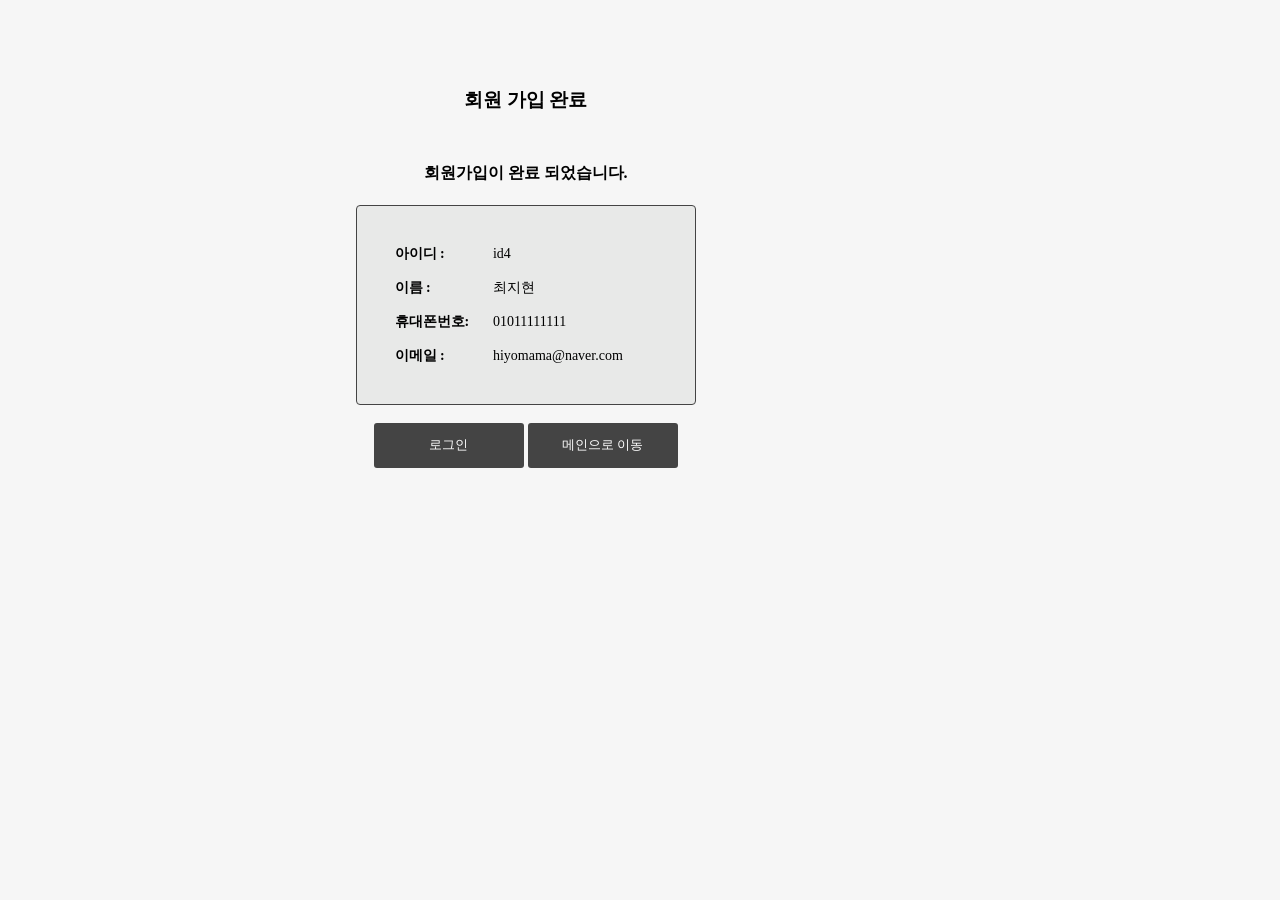
<file: magasin/WebContent/views/member/joinSuccess.html>
<!DOCTYPE html>
<html>
<head>
<meta charset="UTF-8">
<title>Insert title here</title>
<style type="text/css">
        body {
            padding: 60px;
            background-color: rgb(246,246,246);
        }
        .main{
            width: 80%;
            text-align: center;
        }
        .main_h2{
            padding: 0 0 10px;
            text-align: center;
        }
        .container{
            text-align: center;
        }
        .table_join_success{
            border: 1px solid #444;
            border-radius: 4px;
            padding: 30px 35px;
            width: 340px;
            height: 200px;
            margin: auto;
             background-color: #2321;
        }
        .table_join_success tr th,
        .table_join_success tr td{
            text-align: left;
            font-size: 14px;
        }
        button {
            font-size: 13px;
            height: 45px;
            width: 150px;
            border: 0;
            background-color: #444;
            color: white;
            border-radius: 3px;
        }
        .btn_login{
            display: inline;
        }
        .btn_main{
            display: inline;
        }
</style>
</head>
<body>
	<div class="main">
		 <div class="main_h2"><h3>회원 가입 완료</h3></div>
		 	<div class="container">
				<h4>회원가입이 완료 되었습니다.</h4>
				<table class="table_join_success">
					<tr>
						<th>아이디 : </th>
						<td>id4</td>
					</tr>
					<tr>
						<th>이름 : </th>
						<td>최지현</td>
					</tr>
					<tr>
						<th>휴대폰번호: </th>
						<td>01011111111</td>
					</tr>
					<tr>
						<th>이메일 : </th>
						<td>hiyomama@naver.com</td>
					</tr>        
				</table>
            </div>
			<br>
			<div>
				<div id="btn_join_success">
					<div class="btn_login"><a href="/member/login.jsp"><button>로그인</button></a></div>
					<div class="btn_main"><a href="/index.jsp"><button>메인으로 이동</button></a></div>
				</div>	
			</div>
	</div>
</body>
</html>
</file>
<file: magasin/WebContent/c3-0.7.10/htdocs/css/index.css>
.row {
  margin-left: 8px;
}
.row a {
  display: block;
  text-align: left;
  font-size: 1.2em;
  line-height: 1.8;
}
.row h3 {
  color: #777;
}
</file>
<file: magasin/WebContent/se2/css/ko_KR/smart_editor2.css>
@charset "UTF-8";
/* NHN Web Standardization Team (http://html.nhndesign.com/) HHJ 090226 */
/* COMMON */
body,#smart_editor2,#smart_editor2 p,#smart_editor2 h1,#smart_editor2 h2,#smart_editor2 h3,#smart_editor2 h4,#smart_editor2 h5,#smart_editor2 h6,#smart_editor2 ul,#smart_editor2 ol,#smart_editor2 li,#smart_editor2 dl,#smart_editor2 dt,#smart_editor2 dd,#smart_editor2 table,#smart_editor2 th,#smart_editor2 td,#smart_editor2 form,#smart_editor2 fieldset,#smart_editor2 legend,#smart_editor2 input,#smart_editor2 textarea,#smart_editor2 button,#smart_editor2 select{margin:0;padding:0}
#smart_editor2,#smart_editor2 h1,#smart_editor2 h2,#smart_editor2 h3,#smart_editor2 h4,#smart_editor2 h5,#smart_editor2 h6,#smart_editor2 input,#smart_editor2 textarea,#smart_editor2 select,#smart_editor2 table,#smart_editor2 button{font-family:'돋움',Dotum,Helvetica,sans-serif;font-size:12px;color:#666}
#smart_editor2 span,#smart_editor2 em{font-size:12px}
#smart_editor2 em,#smart_editor2 address{font-style:normal}
#smart_editor2 img,#smart_editor2 fieldset{border:0}
#smart_editor2 hr{display:none}
#smart_editor2 ol,#smart_editor2 ul{list-style:none}
#smart_editor2 button{border:0;background:none;font-size:11px;vertical-align:top;cursor:pointer}
#smart_editor2 button span,#smart_editor2 button em{visibility:hidden;overflow:hidden;position:absolute;top:0;font-size:0;line-height:0}
#smart_editor2 legend,#smart_editor2 .blind{visibility:hidden;overflow:hidden;position:absolute;width:0;height:0;font-size:0;line-height:0}
#smart_editor2 .input_ty1{height:14px;margin:0;padding:4px 2px 0 4px;border:1px solid #c7c7c7;font-size:11px;color:#666}
#smart_editor2 a:link,#smart_editor2 a:visited,#smart_editor2 a:active,#smart_editor2 a:focus{color:#666;text-decoration:none}
#smart_editor2 a:hover{color:#666;text-decoration:underline}
/* LAYOUT */
#smart_editor2 .se2_header{margin:10px 0 29px 0}
#smart_editor2 .se2_bi{float:left;width:93px;height:20px;margin:0;padding:0;background:url("../../img/ko_KR/btn_set.png?160622") -343px -358px no-repeat;font-size:0;line-height:0;text-indent:-10000px;vertical-align:middle}
#smart_editor2 .se2_allhelp{display:inline-block;width:18px;height:18px;padding:0;background:url("../../img/ko_KR/btn_set.png?160622") -437px -358px no-repeat;font-size:0;line-height:0;text-indent:-10000px;vertical-align:middle}
#smart_editor2 #smart_editor2_content{position:relative;border:1px solid #b5b5b5}
#smart_editor2 .se2_tool{overflow:visible;position:relative;z-index:25}
/* EDITINGAREA */
#smart_editor2 .se2_input_area{position:relative;z-index:22;height:400px;margin:0;padding:0;*zoom:1}
#smart_editor2 .se2_input_wysiwyg,#smart_editor2 .se2_input_syntax{display:block;overflow:auto;width:100%;height:100%;margin:0;*margin:-1px 0 0 0;border:0}
/* EDITINGMODE */
#smart_editor2 .se2_conversion_mode{position:relative;height:15px;padding-top:1px;border-top:1px solid #b5b5b5;background:url("../../img/icon_set.gif?141007") 0 -896px repeat-x}
#smart_editor2 .se2_inputarea_controller{display:block;clear:both;position:relative;width:100%;height:15px;text-align:center;cursor:n-resize}
#smart_editor2 .se2_inputarea_controller span,#smart_editor2 .controller_on span{background:url("../../img/ico_extend.png") no-repeat}
#smart_editor2 .se2_inputarea_controller span{position:static;display:inline-block;visibility:visible;overflow:hidden;height:15px;padding-left:11px;background-position:0 2px;color:#888;font-size:11px;letter-spacing:-1px;line-height:16px;white-space:nowrap}
* + html #smart_editor2 .se2_inputarea_controller span{line-height:14px}
#smart_editor2 .controller_on span{background-position:0 -21px;color:#249c04}
#smart_editor2 .ly_controller{display:block;position:absolute;bottom:2px;left:50%;width:287px;margin-left:-148px;padding:8px 0 7px 9px;border:1px solid #827f7c;background:#fffdef}
#smart_editor2 .ly_controller p{color:#666;font-size:11px;letter-spacing:-1px;line-height:11px}
#smart_editor2 .ly_controller .bt_clse,#smart_editor2 .ly_controller .ic_arr{position:absolute;background:url("../../img/ico_extend.png") no-repeat}
#smart_editor2 .ly_controller .bt_clse{top:5px;right:4px;width:14px;height:15px;background-position:1px -43px}
#smart_editor2 .ly_controller .ic_arr{top:25px;left:50%;width:10px;height:6px;margin-left:-5px;background-position:0 -65px}
#smart_editor2 .se2_converter{float:left;position:absolute;top:-1px;right:3px;z-index:20}
#smart_editor2 .se2_converter li{float:left}
#smart_editor2 .se2_converter .se2_to_editor{width:59px;height:15px;background:url("../../img/ko_KR/btn_set.png?160622") 0 -85px no-repeat;vertical-align:top}
#smart_editor2 .se2_converter .se2_to_html{width:59px;height:15px;background:url("../../img/ko_KR/btn_set.png?160622") -59px -70px no-repeat;vertical-align:top}
#smart_editor2 .se2_converter .se2_to_text{width:60px;height:15px;background:url("../../img/ko_KR/btn_set.png?160622") -417px -466px no-repeat;vertical-align:top}
#smart_editor2 .se2_converter .active .se2_to_editor{width:59px;height:15px;background:url("../../img/ko_KR/btn_set.png?160622") 0 -70px no-repeat;vertical-align:top}
#smart_editor2 .se2_converter .active .se2_to_html{width:59px;height:15px;background:url("../../img/ko_KR/btn_set.png?160622") -59px -85px no-repeat;vertical-align:top}
#smart_editor2 .se2_converter .active .se2_to_text{width:60px;height:15px;background:url("../../img/ko_KR/btn_set.png?160622") -417px -481px no-repeat;vertical-align:top}
/* EDITINGAREA_HTMLSRC */
#smart_editor2 .off .ico_btn,#smart_editor2 .off .se2_more,#smart_editor2 .off .se2_more2,#smart_editor2 .off .se2_font_family,#smart_editor2 .off .se2_font_size,#smart_editor2 .off .se2_bold,#smart_editor2 .off .se2_underline,#smart_editor2 .off .se2_italic,#smart_editor2 .off .se2_tdel,#smart_editor2 .off .se2_fcolor,#smart_editor2 .off .se2_fcolor_more,#smart_editor2 .off .se2_bgcolor,#smart_editor2 .off .se2_bgcolor_more,#smart_editor2 .off .se2_left,#smart_editor2 .off .se2_center,#smart_editor2 .off .se2_right,#smart_editor2 .off .se2_justify,#smart_editor2 .off .se2_ol,#smart_editor2 .off .se2_ul,#smart_editor2 .off .se2_indent,#smart_editor2 .off .se2_outdent,#smart_editor2 .off .se2_lineheight,#smart_editor2 .off .se2_del_style,#smart_editor2 .off .se2_blockquote,#smart_editor2 .off .se2_summary,#smart_editor2 .off .se2_footnote,#smart_editor2 .off .se2_url,#smart_editor2 .off .se2_emoticon,#smart_editor2 .off .se2_character,#smart_editor2 .off .se2_table,#smart_editor2 .off .se2_find,#smart_editor2 .off .se2_spelling,#smart_editor2 .off .se2_sup,#smart_editor2 .off .se2_sub,#smart_editor2 .off .se2_text_tool_more,#smart_editor2 .off .se2_new,#smart_editor2 .off .selected_color,#smart_editor2 .off .se2_lineSticker{-ms-filter:alpha(opacity=50);opacity:.5;cursor:default;filter:alpha(opacity=50)}
/* LAYER */
#smart_editor2 .se2_text_tool .se2_layer{display:none;float:left;position:absolute;top:20px;left:0;z-index:50;margin:0;padding:0;border:1px solid #bcbbbb;background:#fafafa}
#smart_editor2 .se2_text_tool li.active{z-index:50}
#smart_editor2 .se2_text_tool .active .se2_layer{display:block}
#smart_editor2 .se2_text_tool .active li .se2_layer{display:none}
#smart_editor2 .se2_text_tool .active .active .se2_layer{display:block}
#smart_editor2 .se2_text_tool .se2_layer .se2_in_layer{float:left;margin:0;padding:0;border:1px solid #fff;background:#fafafa}
#smart_editor2 .se2_content_loading{display:none;z-index:10;position:absolute;top:0;left:0;width:100%;height:100%;text-align:center}
#smart_editor2 .se2_content_loading img{position:absolute;top:50%;left:50%;margin:-27px 0 0 -27px}
#smart_editor2 .se2_alert_wrap{display:none;z-index:20;position:absolute;top:0;bottom:0;left:0;width:100%;height:100%;text-align:center}
#smart_editor2 .se2_alert_wrap.active{display:block}
#smart_editor2 .se2_alert_wrap .dimmed{position:absolute;top:0;left:0;width:100%;height:100%;background:#000;opacity:0.4;filter:alpha(opacity=40)}
#smart_editor2 .se2_alert_wrap .ie_cover{position:absolute;top:0;left:0;width:100%;height:100%;background:#fff;opacity:0;filter:alpha(opacity=0)}
#smart_editor2 .se2_alert_wrap .va_line{display:inline-block;height:100%;vertical-align:middle;*zoom:1}
#smart_editor2 .se2_alert_wrap .se2_alert_content{z-index:10;position:relative;display:inline-block;*display:inline;*zoom:1;border:1px solid #727272;background:#fff;padding:26px 33px 22px;vertical-align:middle}
#smart_editor2 .se2_alert_wrap .se2_alert_content{margin-top:47px}
#smart_editor2 .se2_alert_wrap .txt1{color:#333;line-height:18px}
#smart_editor2 .se2_alert_wrap .txt2{margin-top:3px;color:#999}
#smart_editor2 .se2_alert_wrap .btn_close,#smart_editor2 .se2_alert_btns button{background:url("../../img/ko_KR/btn_set.png?160622") no-repeat}
#smart_editor2 .se2_alert_wrap .btn_close{z-index:10;position:absolute;top:7px;right:7px;width:11px;height:11px;background-position:-122px -32px;text-indent:-5000px}
#smart_editor2 .se2_alert_btns{margin-top:19px}
#smart_editor2 .se2_alert_btns button{display:inline;float:none;width:48px;height:27px}
#smart_editor2 .se2_alert_btns button + button{margin-left:10px}
#smart_editor2 .se2_alert_btns .se2_confirm{background-position:-369px -434px}
#smart_editor2 .se2_alert_btns .se2_cancel{background-position:-419px -434px}
/* TEXT_TOOLBAR */
#smart_editor2 .se2_text_tool{position:relative;clear:both;z-index:30;padding:4px 0 4px 3px;background:#f4f4f4 url("../../img/bg_text_tool.gif") 0 0 repeat-x;border-bottom:1px solid #b5b5b5;*zoom:1}
#smart_editor2 .se2_text_tool:after{content:"";display:block;clear:both}
#smart_editor2 .se2_text_tool ul{float:left;display:inline;margin-right:3px;padding-left:1px;white-space:nowrap}
#smart_editor2 .se2_text_tool li{_display:inline;float:left;position:relative;z-index:30}
#smart_editor2 .se2_text_tool button,#smart_editor2 .se2_multy .se2_icon{width:21px;height:21px;background:url("../../img/ko_KR/text_tool_set.png?140317") no-repeat;vertical-align:top}
#smart_editor2 .se2_text_tool .se2_font_type{position:relative}
#smart_editor2 .se2_text_tool .se2_font_type li{margin-left:3px}
#smart_editor2 .se2_text_tool .se2_font_type button{text-align:left}
#smart_editor2 .se2_text_tool .se2_font_type button.se2_font_family span,#smart_editor2 .se2_text_tool .se2_font_type button.se2_font_size span{display:inline-block;visibility:visible;position:static;width:52px;height:20px;padding:0 0 0 6px;font-size:12px;line-height:20px;*line-height:22px;color:#333;*zoom:1}
#smart_editor2 .se2_text_tool .se2_multy{position:absolute;top:0;right:0;padding-left:0;margin-right:0;white-space:nowrap;border-left:1px solid #e0dedf}
#smart_editor2 .se2_text_tool .se2_multy .se2_mn{float:left;white-space:nowrap}
#smart_editor2 .se2_text_tool .se2_multy button{background-image:none;width:47px}
#smart_editor2 .se2_text_tool .se2_multy .se2_icon{display:inline-block;visibility:visible;overflow:visible;position:static;width:16px;height:29px;margin:-1px 2px 0 -1px;background-position:0 -132px;line-height:30px;vertical-align:top}
#smart_editor2 .se2_text_tool .se2_multy button,#smart_editor2 .se2_text_tool .se2_multy button span{height:29px;line-height:29px}
#smart_editor2 .se2_text_tool .se2_map .se2_icon{background-position:-29px -132px}
#smart_editor2 .se2_text_tool button span.se2_mntxt{display:inline-block;visibility:visible;overflow:visible;_overflow-y:hidden;position:relative;*margin-right:-1px;width:auto;height:29px;font-weight:normal;font-size:11px;line-height:30px;*line-height:29px;_line-height:30px;color:#444;letter-spacing:-1px;vertical-align:top}
#smart_editor2 .se2_text_tool .se2_multy .se2_photo{margin-right:1px}
#smart_editor2 .se2_text_tool .se2_multy .hover .ico_btn{background:#e8e8e8}
#smart_editor2 .se2_text_tool .se2_multy .se2_mn.hover{background:#e0dedf}
/* TEXT_TOOLBAR : ROUNDING */
#smart_editor2 ul li.first_child button span.tool_bg, #smart_editor2 ul li.last_child button span.tool_bg, #smart_editor2 ul li.single_child button span.tool_bg{visibility:visible;height:21px}
#smart_editor2 ul li.first_child button span.tool_bg{left:-1px;width:3px;background:url("../../img/bg_button_left.gif?20121228") no-repeat}
#smart_editor2 ul li.last_child button span.tool_bg{right:0px;_right:-1px;width:2px;background:url("../../img/bg_button_right.gif") no-repeat}
#smart_editor2 ul li.single_child{padding-right:1px}
#smart_editor2 ul li.single_child button span.tool_bg{left:0;background:url("../../img/bg_button.gif?20121228") no-repeat;width:22px}
#smart_editor2 div.se2_text_tool ul li.hover button span.tool_bg{background-position:0 -21px}
#smart_editor2 div.se2_text_tool ul li.active button span.tool_bg, #smart_editor2 div.se2_text_tool ul li.active li.active button span.tool_bg{background-position:0 -42px}
#smart_editor2 div.se2_text_tool ul li.active li button span.tool_bg{background-position:0 0}
/* TEXT_TOOLBAR : SUB_MENU */
#smart_editor2 .se2_sub_text_tool{display:none;position:absolute;top:20px;left:0;z-index:40;width:auto;height:29px;padding:0 4px 0 0;border:1px solid #b5b5b5;border-top:1px solid #9a9a9a;background:#f4f4f4}
#smart_editor2 .active .se2_sub_text_tool{display:block}
#smart_editor2 .se2_sub_text_tool ul{float:left;height:25px;margin:0;padding:4px 0 0 4px}
/* TEXT_TOOLBAR : SUB_MENU_SIZE */
#smart_editor2 .se2_sub_step1{width:88px}
#smart_editor2 .se2_sub_step2{width:199px}
#smart_editor2 .se2_sub_step2_1{width:178px}
/* TEXT_TOOLBAR : BUTTON */
#smart_editor2 .se2_text_tool .se2_font_family{width:70px;height:21px;background-position:0 -10px}
#smart_editor2 .se2_text_tool .hover .se2_font_family{background-position:0 -72px}
#smart_editor2 .se2_text_tool .active .se2_font_family{background-position:0 -103px}
#smart_editor2 .se2_text_tool .se2_font_size{width:45px;height:21px;background-position:-70px -10px}
#smart_editor2 .se2_text_tool .hover .se2_font_size{background-position:-70px -72px}
#smart_editor2 .se2_text_tool .active .se2_font_size{background-position:-70px -103px}
#smart_editor2 .se2_text_tool .se2_bold{background-position:-115px -10px}
#smart_editor2 .se2_text_tool .hover .se2_bold{background-position:-115px -72px}
#smart_editor2 .se2_text_tool .active .se2_bold{background-position:-115px -103px}
#smart_editor2 .se2_text_tool .se2_underline{background-position:-136px -10px}
#smart_editor2 .se2_text_tool .hover .se2_underline{background-position:-136px -72px}
#smart_editor2 .se2_text_tool .active .se2_underline{background-position:-136px -103px}
#smart_editor2 .se2_text_tool .se2_italic{background-position:-157px -10px}
#smart_editor2 .se2_text_tool .hover .se2_italic{background-position:-157px -72px}
#smart_editor2 .se2_text_tool .active .se2_italic{background-position:-157px -103px}
#smart_editor2 .se2_text_tool .se2_tdel{background-position:-178px -10px}
#smart_editor2 .se2_text_tool .hover .se2_tdel{background-position:-178px -72px}
#smart_editor2 .se2_text_tool .active .se2_tdel{background-position:-178px -103px}
#smart_editor2 .se2_text_tool .se2_fcolor{position:relative;background-position:-199px -10px}
#smart_editor2 .se2_text_tool .hover .se2_fcolor{background-position:-199px -72px}
#smart_editor2 .se2_text_tool .active .se2_fcolor{background-position:-199px -103px}
#smart_editor2 .se2_text_tool .se2_fcolor_more{background-position:-220px -10px;width:10px}
#smart_editor2 .se2_text_tool .hover .se2_fcolor_more{background-position:-220px -72px}
#smart_editor2 .se2_text_tool .active .se2_fcolor_more{background-position:-220px -103px}
#smart_editor2 .se2_text_tool .selected_color{position:absolute;top:14px;left:5px;width:11px;height:3px;font-size:0}
#smart_editor2 .se2_text_tool .se2_ol,#smart_editor2 .se2_text_tool .active .se2_sub_text_tool .se2_ol{background-position:-345px -10px}
#smart_editor2 .se2_text_tool .se2_ul,#smart_editor2 .se2_text_tool .active .se2_sub_text_tool .se2_ul{background-position:-366px -10px}
#smart_editor2 .se2_text_tool .hover .se2_ol,#smart_editor2 .se2_text_tool .active .se2_sub_text_tool .hover .se2_ol{background-position:-345px -72px}
#smart_editor2 .se2_text_tool .hover .se2_ul,#smart_editor2 .se2_text_tool .active .se2_sub_text_tool .hover .se2_ul{background-position:-366px -72px}
#smart_editor2 .se2_text_tool .active .se2_ol,#smart_editor2 .se2_text_tool .active .active .se2_ol{background-position:-345px -103px}
#smart_editor2 .se2_text_tool .active .se2_ul,#smart_editor2 .se2_text_tool .active .active .se2_ul{background-position:-366px -103px}
#smart_editor2 .se2_text_tool .se2_indent,#smart_editor2 .se2_text_tool .active .se2_sub_text_tool .se2_indent{background-position:-408px -10px}
#smart_editor2 .se2_text_tool .se2_outdent,#smart_editor2 .se2_text_tool .active .se2_sub_text_tool .se2_outdent{background-position:-387px -10px}
#smart_editor2 .se2_text_tool .hover .se2_indent,#smart_editor2 .se2_text_tool .active .se2_sub_text_tool .hover .se2_indent{background-position:-408px -72px}
#smart_editor2 .se2_text_tool .hover .se2_outdent,#smart_editor2 .se2_text_tool .active .se2_sub_text_tool .hover .se2_outdent{background-position:-387px -72px}
#smart_editor2 .se2_text_tool .active .se2_indent,#smart_editor2 .se2_text_tool .active .active .se2_indent{background-position:-408px -103px}
#smart_editor2 .se2_text_tool .active .se2_outdent,#smart_editor2 .se2_text_tool .active .active .se2_outdent{background-position:-387px -103px}
#smart_editor2 .se2_text_tool .se2_lineheight{background-position:-429px -10px}
#smart_editor2 .se2_text_tool .hover .se2_lineheight{background-position:-429px -72px}
#smart_editor2 .se2_text_tool .active .se2_lineheight{background-position:-429px -103px}
#smart_editor2 .se2_text_tool .se2_url{background-position:-513px -10px}
#smart_editor2 .se2_text_tool .hover .se2_url{background-position:-513px -72px}
#smart_editor2 .se2_text_tool .active .se2_url{background-position:-513px -103px}
#smart_editor2 .se2_text_tool .se2_bgcolor{position:relative;background-position:-230px -10px}
#smart_editor2 .se2_text_tool .hover .se2_bgcolor{background-position:-230px -72px}
#smart_editor2 .se2_text_tool .active .se2_bgcolor{background-position:-230px -103px}
#smart_editor2 .se2_text_tool .se2_bgcolor_more{background-position:-251px -10px;width:10px}
#smart_editor2 .se2_text_tool .hover .se2_bgcolor_more{background-position:-251px -72px}
#smart_editor2 .se2_text_tool .active .se2_bgcolor_more{background-position:-251px -103px}
#smart_editor2 .se2_text_tool .se2_left{background-position:-261px -10px}
#smart_editor2 .se2_text_tool .hover .se2_left{background-position:-261px -72px}
#smart_editor2 .se2_text_tool .active .se2_left{background-position:-261px -103px}
#smart_editor2 .se2_text_tool .se2_center{background-position:-282px -10px}
#smart_editor2 .se2_text_tool .hover .se2_center{background-position:-282px -72px}
#smart_editor2 .se2_text_tool .active .se2_center{background-position:-282px -103px}
#smart_editor2 .se2_text_tool .se2_right{background-position:-303px -10px}
#smart_editor2 .se2_text_tool .hover .se2_right{background-position:-303px -72px}
#smart_editor2 .se2_text_tool .active .se2_right{background-position:-303px -103px}
#smart_editor2 .se2_text_tool .se2_justify{background-position:-324px -10px}
#smart_editor2 .se2_text_tool .hover .se2_justify{background-position:-324px -72px}
#smart_editor2 .se2_text_tool .active .se2_justify{background-position:-324px -103px}
#smart_editor2 .se2_text_tool .se2_blockquote{background-position:-471px -10px}
#smart_editor2 .se2_text_tool .hover .se2_blockquote{background-position:-471px -72px}
#smart_editor2 .se2_text_tool .active .se2_blockquote{background-position:-471px -103px}
#smart_editor2 .se2_text_tool .se2_character{background-position:-555px -10px}
#smart_editor2 .se2_text_tool .hover .se2_character{background-position:-555px -72px}
#smart_editor2 .se2_text_tool .active .se2_character{background-position:-555px -103px}
#smart_editor2 .se2_text_tool .se2_table{background-position:-576px -10px}
#smart_editor2 .se2_text_tool .hover .se2_table{background-position:-576px -72px}
#smart_editor2 .se2_text_tool .active .se2_table{background-position:-576px -103px}
#smart_editor2 .se2_text_tool .se2_find{background-position:-597px -10px}
#smart_editor2 .se2_text_tool .hover .se2_find{background-position:-597px -72px}
#smart_editor2 .se2_text_tool .active .se2_find{background-position:-597px -103px}
#smart_editor2 .se2_text_tool .se2_sup{background-position:-660px -10px}
#smart_editor2 .se2_text_tool .hover .se2_sup{background-position:-660px -72px}
#smart_editor2 .se2_text_tool .active .se2_sup{background-position:-660px -103px}
#smart_editor2 .se2_text_tool .se2_sub{background-position:-681px -10px}
#smart_editor2 .se2_text_tool .hover .se2_sub{background-position:-681px -72px}
#smart_editor2 .se2_text_tool .active .se2_sub{background-position:-681px -103px}
#smart_editor2 .se2_text_tool .se2_text_tool_more{background-position:0 -41px;width:13px}
#smart_editor2 .se2_text_tool .se2_text_tool_more span.tool_bg{background:none}
#smart_editor2 .se2_text_tool .hover .se2_text_tool_more{background-position:-13px -41px}
#smart_editor2 .se2_text_tool .active .se2_text_tool_more{background-position:-26px -41px}
</file>
